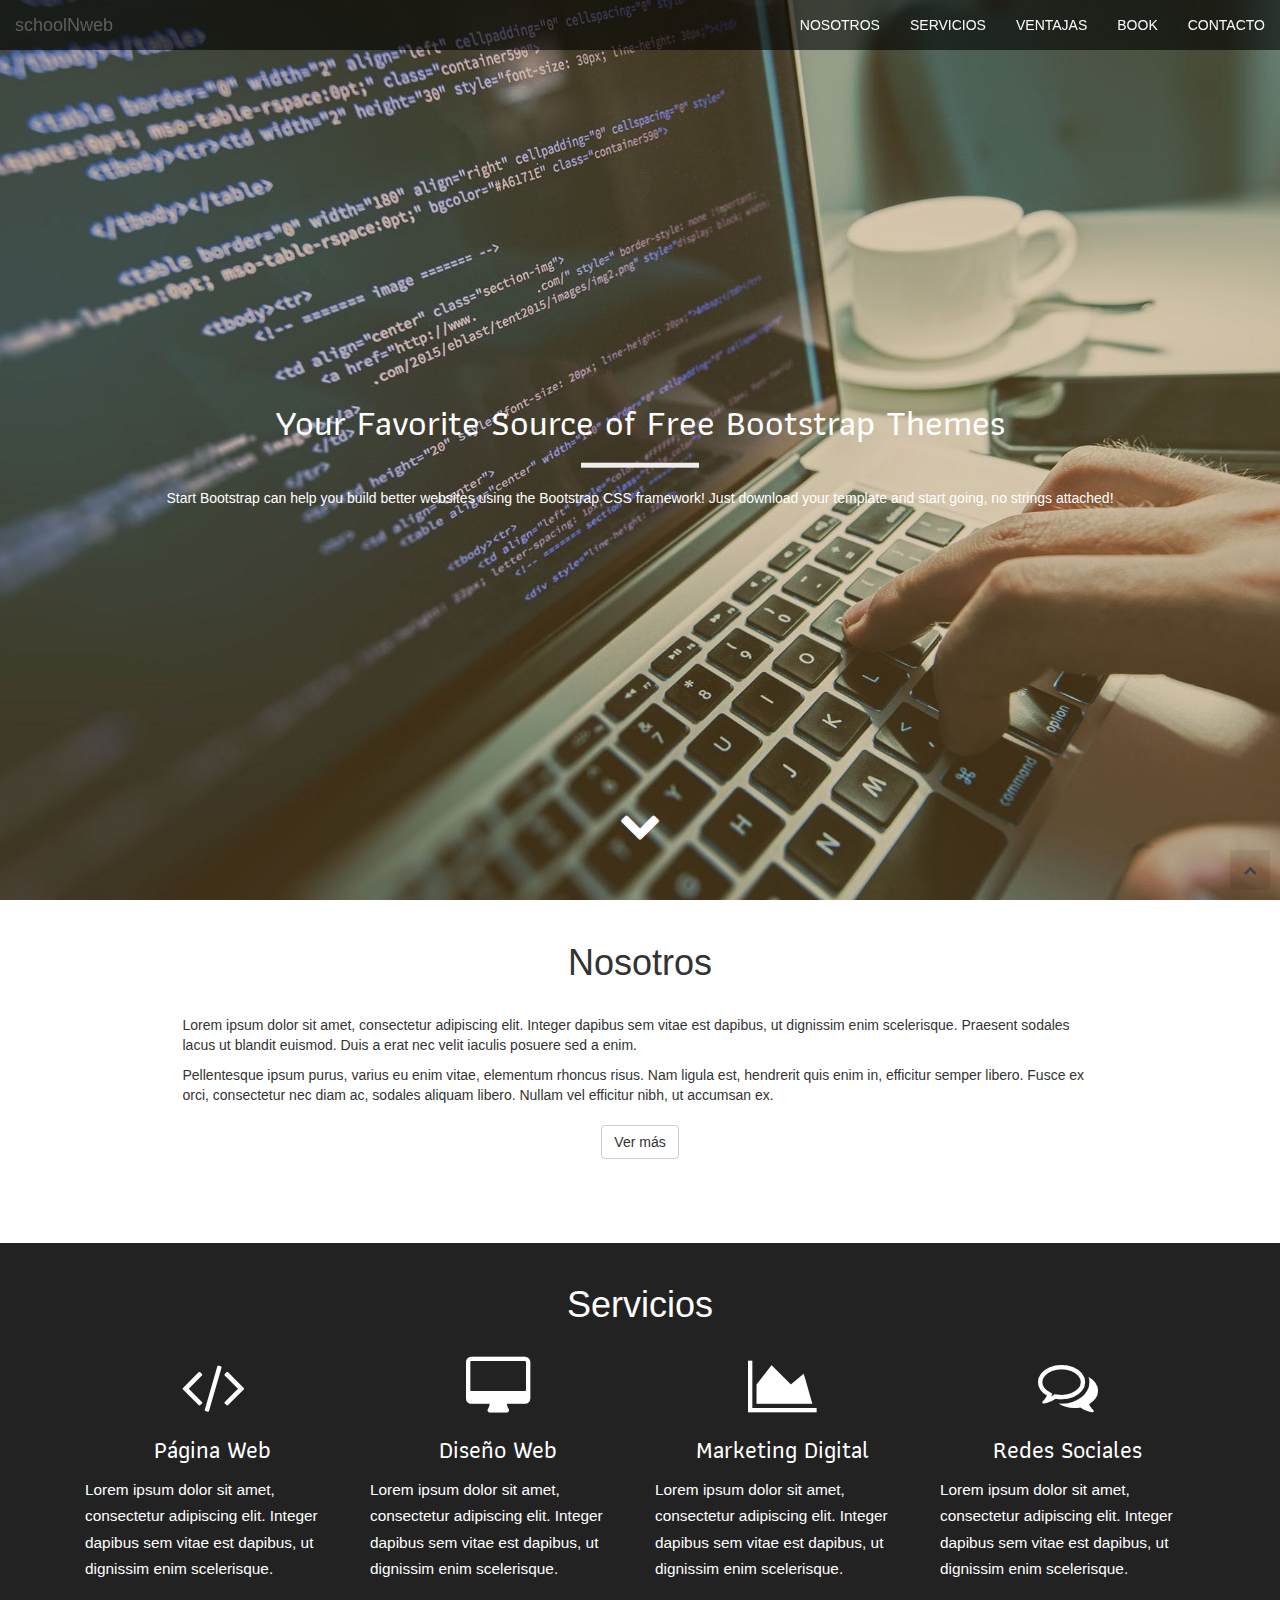
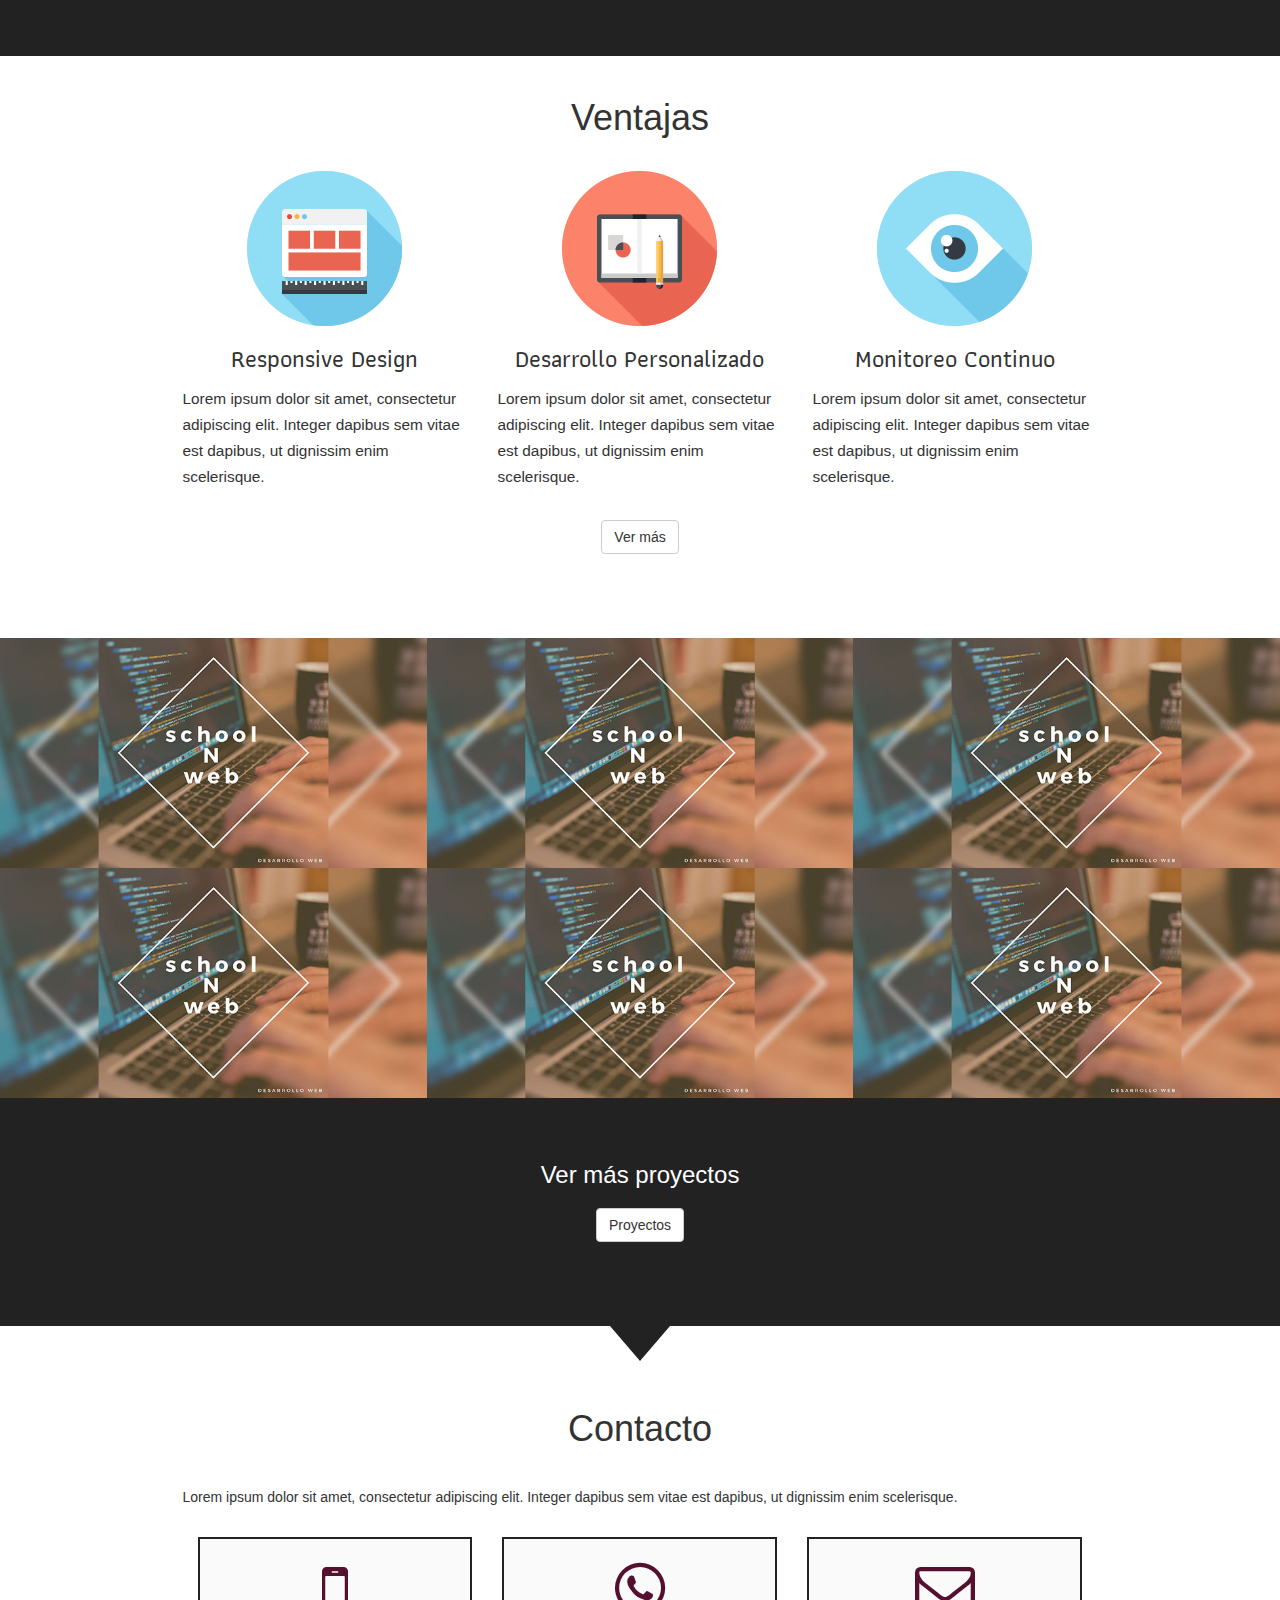
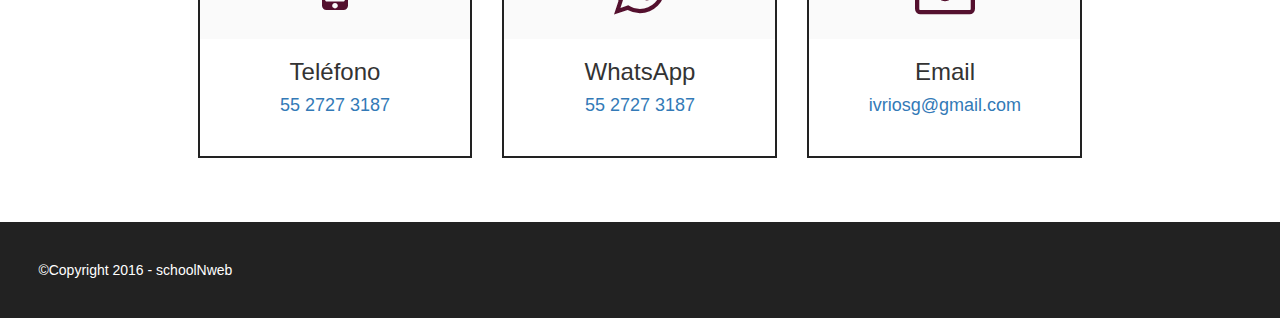
<file: index.html>
<!DOCTYPE html>
<html lang="en">
  <head>
    <meta charset="utf-8">
    <meta http-equiv="X-UA-Compatible" content="IE=edge">
    <meta name="viewport" content="width=device-width, initial-scale=1">
	<meta name="description" content="">
    <meta name="author" content="Ivan Rios">
    <title>schoolNweb</title>
    <link href="css/bootstrap.min.css" rel="stylesheet">
    <link href="css/style.css" rel="stylesheet">
    <link href="https://maxcdn.bootstrapcdn.com/font-awesome/4.7.0/css/font-awesome.min.css" rel="stylesheet">
    <link href="https://fonts.googleapis.com/css?family=Athiti" rel="stylesheet">

    <!-- HTML5 shim and Respond.js for IE8 support of HTML5 elements and media queries -->
    <!-- WARNING: Respond.js doesn't work if you view the page via file:// -->
    <!--[if lt IE 9]>
      <script src="https://oss.maxcdn.com/html5shiv/3.7.3/html5shiv.min.js"></script>
      <script src="https://oss.maxcdn.com/respond/1.4.2/respond.min.js"></script>
    <![endif]-->
   <script src='https://www.google.com/recaptcha/api.js'></script>
  </head>
  <body>
	  <nav id="mainNav" class="navbar navbar-default navbar-fixed-top">
        <div class="container-fluid">
            <!-- Brand and toggle get grouped for better mobile display -->
            <div class="navbar-header">
                <button type="button" class="navbar-toggle collapsed" data-toggle="collapse" data-target="#bs-example-navbar-collapse-1">
                    <span class="sr-only">Toggle navigation</span><i class="fa fa-bars"></i>
                </button>
                <a class="navbar-brand page-scroll" href="index.html">schoolNweb</a>
            </div>

            <!-- Collect the nav links, forms, and other content for toggling -->
            <div class="collapse navbar-collapse" id="bs-example-navbar-collapse-1">
                <ul class="nav navbar-nav navbar-right">
                    <li>
                        <a class="page-scroll" href="nosotros.html">Nosotros</a>
                    </li>
                    <li>
                        <a class="page-scroll" href="servicios.html">Servicios</a>
                    </li>
                    <li>
                        <a class="page-scroll" href="ventajas.html">Ventajas</a>
                    </li>
                    <li>
                        <a class="page-scroll" href="book.html">Book</a>
                    </li>
                    <li>
                        <a class="page-scroll" href="contacto.html">Contacto</a>
                    </li>
                </ul>
            </div>
            <!-- /.navbar-collapse -->
        </div>
        <!-- /.container-fluid -->
    </nav>

    <header class="home">
        <div class="header-content">
            <div class="header-content-inner">
                <h1 class="header-title">
	                Your Favorite Source of Free Bootstrap Themes
	            </h1>
	            <hr>
                <p class="header-subtitle">
	                Start Bootstrap can help you build better websites using the Bootstrap CSS framework! Just download your template and start going, no strings attached!
	            </p>
            </div>
            <div class="bounce-arrow">
	            <div class="arrow">
		        	<i class="fa fa-chevron-down" aria-hidden="true"></i>
	            </div>
			</div>
        </div>
    </header>
	
	<section id="nosotros">
		<div class="container">
			<div class="row">
				<div class="col-xs-12 col-sm-offset-2 col-sm-8">
					<h1 class="principal">Nosotros</h1>	
				</div>
			</div>
			<div class="row">
				<div class="col-sm-10 col-sm-offset-1">
					<div class="descripcion-nosotros col-xs-12">
						<p>
							Lorem ipsum dolor sit amet, consectetur adipiscing elit. Integer dapibus sem vitae est dapibus, ut dignissim enim scelerisque. Praesent sodales lacus ut blandit euismod. Duis a erat nec velit iaculis posuere sed a enim. 
						</p>
						<p>
							Pellentesque ipsum purus, varius eu enim vitae, elementum rhoncus risus. Nam ligula est, hendrerit quis enim in, efficitur semper libero. Fusce ex orci, consectetur nec diam ac, sodales aliquam libero. Nullam vel efficitur nibh, ut accumsan ex.
						</p>
						<div id="button">
							<a href="nosotros.html">
								<button type="button" class="btn btn-default">
									Ver más
								</button>
							</a>
						</div>
					</div>
				</div>
			</div>
		</div>
	</section>

    <section id="servicio">
		<div class="container">
			<div class="row">
				<div class="col-xs-12 col-sm-offset-2 col-sm-8">
					<h1 class="principal">Servicios</h1>
				</div>
			</div>
			<div class="row">
				<div class="col-xs-12">
					<div class="col-sm-6 col-md-3" id="box-servicio">
						<div class="contenido-servicio">
							<div class="icono-servicio">
								<i class="fa fa-code" aria-hidden="true"></i>
							</div>
							<div class="titulo-servicio">
								<h3>Página Web</h3>
							</div>
							<div class="descripcion-ventaja">
								<p>
									Lorem ipsum dolor sit amet, consectetur adipiscing elit. Integer dapibus sem vitae est dapibus, ut dignissim enim scelerisque. 
								</p>
							</div>
						</div>
					</div>
					<div class="col-sm-6 col-md-3" id="box-servicio">
						<div class="contenido-servicio">
							<div class="icono-servicio">
								<i class="fa fa-desktop" aria-hidden="true"></i>
							</div>
							<div class="titulo-servicio">
								<h3>Diseño Web</h3>
							</div>
							<div class="descripcion-ventaja">
								<p>
									Lorem ipsum dolor sit amet, consectetur adipiscing elit. Integer dapibus sem vitae est dapibus, ut dignissim enim scelerisque. 
								</p>
							</div>
						</div>
					</div>
					<div class="col-sm-6 col-md-3" id="box-servicio">
						<div class="contenido-servicio">
							<div class="icono-servicio">
								<i class="fa fa-area-chart" aria-hidden="true"></i>
							</div>
							<div class="titulo-servicio">
								<h3>Marketing Digital</h3>
							</div>
							<div class="descripcion-ventaja">
								<p>
									Lorem ipsum dolor sit amet, consectetur adipiscing elit. Integer dapibus sem vitae est dapibus, ut dignissim enim scelerisque. 
								</p>
							</div>
						</div>
					</div>
					<div class="col-sm-6 col-md-3" id="box-servicio">
						<div class="contenido-servicio">
							<div class="icono-servicio">
								<i class="fa fa-comments-o" aria-hidden="true"></i>
							</div>
							<div class="titulo-servicio">
								<h3>Redes Sociales</h3>
							</div>
							<div class="descripcion-ventaja">
								<p>
									Lorem ipsum dolor sit amet, consectetur adipiscing elit. Integer dapibus sem vitae est dapibus, ut dignissim enim scelerisque. 
								</p>
							</div>
						</div>
					</div>
				</div>
			</div>
		</div>
	</section>
      
	<section id="ventajas">
		<div class="container">
			<div class="row">
				<div class="col-xs-12 col-sm-offset-2 col-sm-8">
					<h1 class="principal">Ventajas</h1>
				</div>
			</div>
            <div class="row">
	            <div class="col-sm-10 col-sm-offset-1">
					<div class="col-sm-4" id="ventaja">
						<div class="fig-ventaja">
							<div class="icono-ventaja">
							<img src="img/responsive.png" alt="Responsive design">
							</div>
						</div>
						<div class="titulo-ventaja">
							<h3>Responsive Design</h3>
						</div>
						<div class="descripcion-ventaja">
							<p>
								Lorem ipsum dolor sit amet, consectetur adipiscing elit. Integer dapibus sem vitae est dapibus, ut dignissim enim scelerisque. 
							</p>
						</div>
					</div>
					<div class="col-sm-4" id="ventaja">
						<div class="fig-ventaja">
							<div class="icono-ventaja">
							<img src="img/desarrollo.png" alt="desarrollo personalizado">
							</div>
						</div>
						<div class="titulo-ventaja">
							<h3>Desarrollo Personalizado</h3>
						</div>
						<div class="descripcion-ventaja">
							<p>
								Lorem ipsum dolor sit amet, consectetur adipiscing elit. Integer dapibus sem vitae est dapibus, ut dignissim enim scelerisque. 
							</p>
						</div>
					</div>
					<div class="col-sm-4" id="ventaja">
						<div class="fig-ventaja">
							<div class="icono-ventaja">
								<img src="img/monitoreo.png" alt="monitoreo">
							</div>
						</div>
						<div class="titulo-ventaja">
							<h3>Monitoreo Continuo</h3>
						</div>
						<div class="descripcion-ventaja">
							<p>
								Lorem ipsum dolor sit amet, consectetur adipiscing elit. Integer dapibus sem vitae est dapibus, ut dignissim enim scelerisque. 
							</p>
						</div>
					</div>
				</div>
            </div>
            <div class="col-xs-12" id="button">
	            <a href="ventajas.html">
	                <button type="button" class="btn btn-default">
	                	Ver más
	                </button>
	            </a>
            </div>
		</div>
	</section>
	
	<section class="no-padding" id="book">
        <div class="container-fluid">
            <div class="row no-gutter popup-gallery">
                <div class="col-lg-4 col-sm-6">
                    <a href="img/portfolio/fullsize/1.jpg" class="portfolio-box">
                        <img src="img/portfolio/thumbnails/book-thumbnail.jpg" class="img-responsive" alt="">
                        <div class="portfolio-box-caption">
                            <div class="portfolio-box-caption-content">
                                <div class="project-name">
                                    Project Name
                                </div>
                            </div>
                        </div>
                    </a>
                </div>
                <div class="col-lg-4 col-sm-6">
                    <a href="img/portfolio/fullsize/2.jpg" class="portfolio-box">
                        <img src="img/portfolio/thumbnails/book-thumbnail.jpg" class="img-responsive" alt="">
                        <div class="portfolio-box-caption">
                            <div class="portfolio-box-caption-content">
                                <div class="project-name">
                                    Project Name
                                </div>
                            </div>
                        </div>
                    </a>
                </div>
                <div class="col-lg-4 col-sm-6">
                    <a href="img/portfolio/fullsize/3.jpg" class="portfolio-box">
                        <img src="img/portfolio/thumbnails/book-thumbnail.jpg" class="img-responsive" alt="">
                        <div class="portfolio-box-caption">
                            <div class="portfolio-box-caption-content">
                                <div class="project-name">
                                    Project Name
                                </div>
                            </div>
                        </div>
                    </a>
                </div>
                <div class="col-lg-4 col-sm-6">
                    <a href="img/portfolio/fullsize/4.jpg" class="portfolio-box">
                        <img src="img/portfolio/thumbnails/book-thumbnail.jpg" class="img-responsive" alt="">
                        <div class="portfolio-box-caption">
                            <div class="portfolio-box-caption-content">
                                <div class="project-name">
                                    Project Name
                                </div>
                            </div>
                        </div>
                    </a>
                </div>
                <div class="col-lg-4 col-sm-6">
                    <a href="img/portfolio/fullsize/5.jpg" class="portfolio-box">
                        <img src="img/portfolio/thumbnails/book-thumbnail.jpg" class="img-responsive" alt="">
                        <div class="portfolio-box-caption">
                            <div class="portfolio-box-caption-content">
                                <div class="project-name">
                                    Project Name
                                </div>
                            </div>
                        </div>
                    </a>
                </div>
                <div class="col-lg-4 col-sm-6">
                    <a href="img/portfolio/fullsize/6.jpg" class="portfolio-box">
                        <img src="img/portfolio/thumbnails/book-thumbnail.jpg" class="img-responsive" alt="">
                        <div class="portfolio-box-caption">
                            <div class="portfolio-box-caption-content">
                                <div class="project-name">
                                    Project Name
                                </div>
                            </div>
                        </div>
                    </a>
                </div>
            </div>
        </div>
    </section>
    <section class="background-book">
	    <div class="container">
		    <div class="row">
			    <h3>Ver más proyectos</h3>
			    <div id="button">
				    <a href="book.html">
						<button type="button" class="btn btn-default">
							Proyectos
						</button>
				    </a>
			    </div>
		    </div>
	    </div>
    </section>
    <div class="triangulo"></div>
    
	<section id="contacto">
		<div class="container">
			<div class="row">
				<div class="col-sm-10 col-sm-offset-1">
					<h1 class="principal">Contacto</h1>
					<div class="descripcion-contacto col-xs-12">
						<p>
							Lorem ipsum dolor sit amet, consectetur adipiscing elit. Integer dapibus sem vitae est dapibus, ut dignissim enim scelerisque. 
						</p>
						<div class="col-sm-4">
							<div class="icono-contacto">
								<div class="icon">
									<i class="fa fa-mobile" aria-hidden="true"></i>
								</div>
								<h3>
									Teléfono
								</h3>
								<h4>
									<a href="tel:5527273187">55 2727 3187</a>
								</h4>
							</div>
						</div>
						<div class="col-sm-4">
							<div class="icono-contacto">
								<div class="icon">
									<i class="fa fa-whatsapp" aria-hidden="true"></i>
								</div>
								<h3>
									WhatsApp
								</h3>
								<h4>
									<a href="tel:5527273187">55 2727 3187</a>
								</h4>
							</div>
						</div>
						<div class="col-sm-4">
							<div class="icono-contacto">
								<div class="icon">
									<i class="fa fa-envelope-o" aria-hidden="true"></i>
								</div>
								<h3>
									Email
								</h3>
								<h4>
									<a href="mailto:ivriosg@gmail.com">ivriosg@gmail.com</a>
								</h4>
							</div>
						</div>
					</div>
				</div>
			</div>
		</div>
	</section>
	
	<footer>
		<p>
			©Copyright 2016 - schoolNweb
		</p>
		<a href="#" class="scrollToTop"><i class="fa fa-chevron-up" aria-hidden="true"></i></a>
	</footer>
	
    <!-- jQuery (necessary for Bootstrap's JavaScript plugins) -->
    <script src="https://ajax.googleapis.com/ajax/libs/jquery/1.12.4/jquery.min.js"></script>
    <!-- Include all compiled plugins (below), or include individual files as needed -->
    <script src="js/bootstrap.min.js"></script>
    <script src="js/functions.js"></script>
  </body>
</html>
</file>
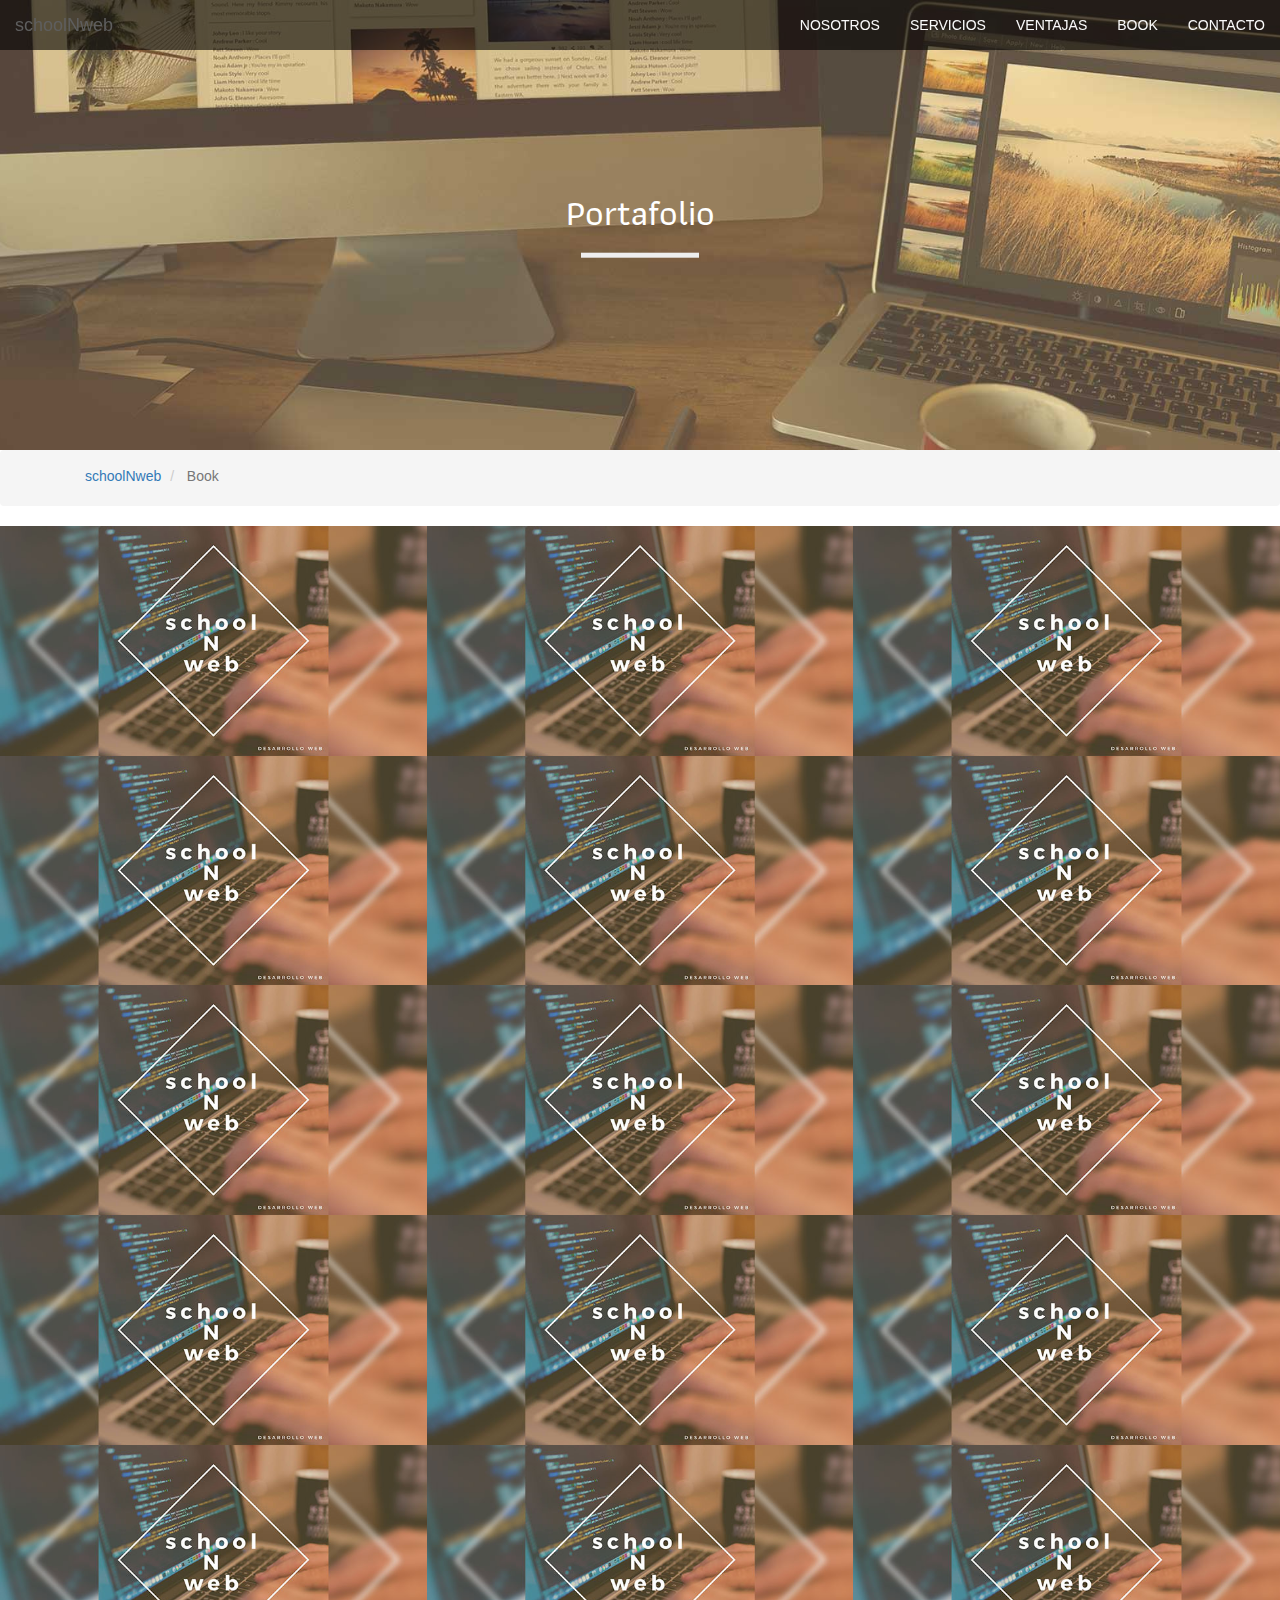
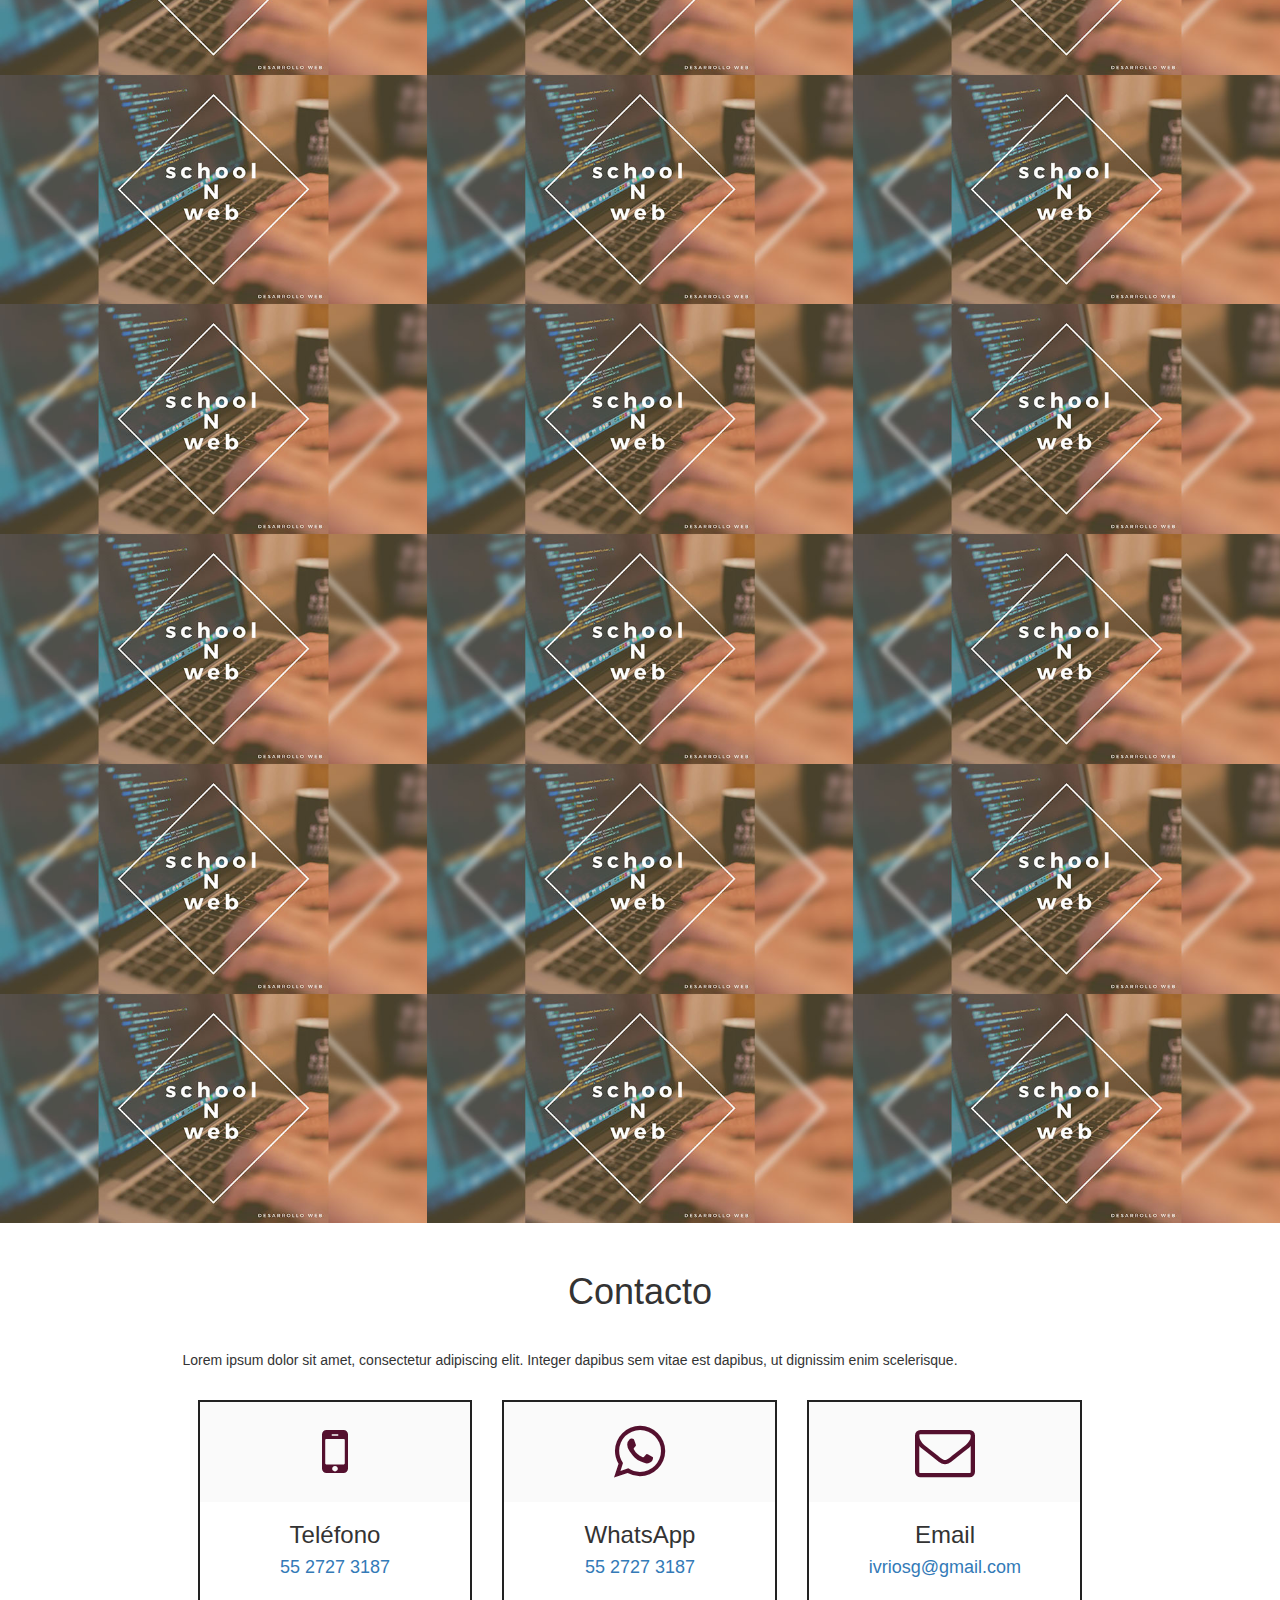
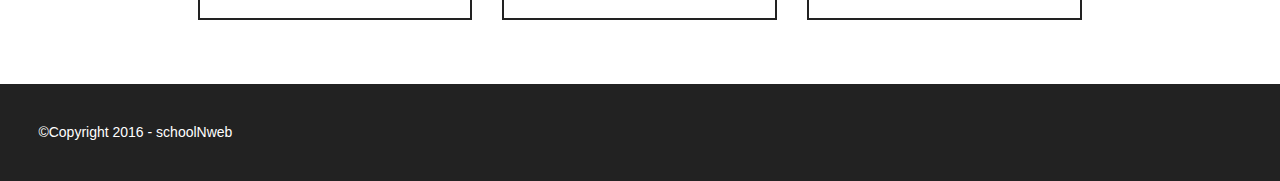
<file: book.html>
<!DOCTYPE html>
<html lang="en">
  <head>
    <meta charset="utf-8">
    <meta http-equiv="X-UA-Compatible" content="IE=edge">
    <meta name="viewport" content="width=device-width, initial-scale=1">
	<meta name="description" content="">
    <meta name="author" content="Ivan Rios">
    <title>schoolNweb - Book</title>
    <link href="css/bootstrap.min.css" rel="stylesheet">
    <link href="css/style.css" rel="stylesheet">
    <link href="https://maxcdn.bootstrapcdn.com/font-awesome/4.7.0/css/font-awesome.min.css" rel="stylesheet">
    <link href="https://fonts.googleapis.com/css?family=Athiti" rel="stylesheet">
    <script src="https://ajax.googleapis.com/ajax/libs/jquery/1.12.4/jquery.min.js"></script>
    <script src="js/masonry.pkgd.min.js"></script>
    <script src="js/imagesloaded.pkgd.js"></script>
    <!-- HTML5 shim and Respond.js for IE8 support of HTML5 elements and media queries -->
    <!-- WARNING: Respond.js doesn't work if you view the page via file:// -->
    <!--[if lt IE 9]>
      <script src="https://oss.maxcdn.com/html5shiv/3.7.3/html5shiv.min.js"></script>
      <script src="https://oss.maxcdn.com/respond/1.4.2/respond.min.js"></script>
    <![endif]-->
    <script>
	    var $grid = $('.grid').masonry({
  itemSelector: '.grid-item',
  percentPosition: true,
  columnWidth: '.grid-sizer'
});
// layout Masonry after each image loads
$grid.imagesLoaded().progress( function() {
  $grid.masonry('layout');
});
	</script>
<script src='https://www.google.com/recaptcha/api.js'></script>
  </head>
  <body>
	  <nav id="mainNav" class="navbar navbar-default navbar-fixed-top">
        <div class="container-fluid">
            <!-- Brand and toggle get grouped for better mobile display -->
            <div class="navbar-header">
                <button type="button" class="navbar-toggle collapsed" data-toggle="collapse" data-target="#bs-example-navbar-collapse-1">
                    <span class="sr-only">Toggle navigation</span><i class="fa fa-bars"></i>
                </button>
                <a class="navbar-brand page-scroll" href="index.html">schoolNweb</a>
            </div>

            <!-- Collect the nav links, forms, and other content for toggling -->
            <div class="collapse navbar-collapse" id="bs-example-navbar-collapse-1">
                <ul class="nav navbar-nav navbar-right">
                    <li>
                        <a class="page-scroll" href="nosotros.html">Nosotros</a>
                    </li>
                    <li>
                        <a class="page-scroll" href="servicios.html">Servicios</a>
                    </li>
                    <li>
                        <a class="page-scroll" href="ventajas.html">Ventajas</a>
                    </li>
                    <li>
                        <a class="page-scroll" href="book.html">Book</a>
                    </li>
                    <li>
                        <a class="page-scroll" href="contacto.html">Contacto</a>
                    </li>
                </ul>
            </div>
            <!-- /.navbar-collapse -->
        </div>
        <!-- /.container-fluid -->
    </nav>

    <header class="book">
        <div class="header-content">
            <div class="header-content-inner">
                <h1 class="header-title">
	                Portafolio
	            </h1>
                <hr>
            </div>
        </div>
    </header>
    
    <section class="breadcrumb">
	    <div class="container">
		    <ol class="breadcrumb">
				<li>
					<a href="#">schoolNweb</a>
				</li>
				<li class="active">
					Book
				</li>
			</ol>
	    </div>
    </section>
    
	<section>
		<div class="container-fluid">
            <div class="row no-gutter popup-gallery">
                <div class="col-lg-4 col-sm-6">
                    <a href="img/portfolio/fullsize/1.jpg" class="portfolio-box">
                        <img src="img/portfolio/thumbnails/book-thumbnail.jpg" class="img-responsive" alt="">
                        <div class="portfolio-box-caption">
                            <div class="portfolio-box-caption-content">
                                <div class="project-name">
                                    Project Name
                                </div>
                            </div>
                        </div>
                    </a>
                </div>
                <div class="col-lg-4 col-sm-6">
                    <a href="img/portfolio/fullsize/2.jpg" class="portfolio-box">
                        <img src="img/portfolio/thumbnails/book-thumbnail.jpg" class="img-responsive" alt="">
                        <div class="portfolio-box-caption">
                            <div class="portfolio-box-caption-content">
                                <div class="project-name">
                                    Project Name
                                </div>
                            </div>
                        </div>
                    </a>
                </div>
                <div class="col-lg-4 col-sm-6">
                    <a href="img/portfolio/fullsize/3.jpg" class="portfolio-box">
                        <img src="img/portfolio/thumbnails/book-thumbnail.jpg" class="img-responsive" alt="">
                        <div class="portfolio-box-caption">
                            <div class="portfolio-box-caption-content">
                                <div class="project-name">
                                    Project Name
                                </div>
                            </div>
                        </div>
                    </a>
                </div>
                <div class="col-lg-4 col-sm-6">
                    <a href="img/portfolio/fullsize/4.jpg" class="portfolio-box">
                        <img src="img/portfolio/thumbnails/book-thumbnail.jpg" class="img-responsive" alt="">
                        <div class="portfolio-box-caption">
                            <div class="portfolio-box-caption-content">
                                <div class="project-name">
                                    Project Name
                                </div>
                            </div>
                        </div>
                    </a>
                </div>
                <div class="col-lg-4 col-sm-6">
                    <a href="img/portfolio/fullsize/5.jpg" class="portfolio-box">
                        <img src="img/portfolio/thumbnails/book-thumbnail.jpg" class="img-responsive" alt="">
                        <div class="portfolio-box-caption">
                            <div class="portfolio-box-caption-content">
                                <div class="project-name">
                                    Project Name
                                </div>
                            </div>
                        </div>
                    </a>
                </div>
                <div class="col-lg-4 col-sm-6">
                    <a href="img/portfolio/fullsize/6.jpg" class="portfolio-box">
                        <img src="img/portfolio/thumbnails/book-thumbnail.jpg" class="img-responsive" alt="">
                        <div class="portfolio-box-caption">
                            <div class="portfolio-box-caption-content">
                                <div class="project-name">
                                    Project Name
                                </div>
                            </div>
                        </div>
                    </a>
                </div>
                <div class="col-lg-4 col-sm-6">
                    <a href="img/portfolio/fullsize/1.jpg" class="portfolio-box">
                        <img src="img/portfolio/thumbnails/book-thumbnail.jpg" class="img-responsive" alt="">
                        <div class="portfolio-box-caption">
                            <div class="portfolio-box-caption-content">
                                <div class="project-name">
                                    Project Name
                                </div>
                            </div>
                        </div>
                    </a>
                </div>
                <div class="col-lg-4 col-sm-6">
                    <a href="img/portfolio/fullsize/2.jpg" class="portfolio-box">
                        <img src="img/portfolio/thumbnails/book-thumbnail.jpg" class="img-responsive" alt="">
                        <div class="portfolio-box-caption">
                            <div class="portfolio-box-caption-content">
                                <div class="project-name">
                                    Project Name
                                </div>
                            </div>
                        </div>
                    </a>
                </div>
                <div class="col-lg-4 col-sm-6">
                    <a href="img/portfolio/fullsize/3.jpg" class="portfolio-box">
                        <img src="img/portfolio/thumbnails/book-thumbnail.jpg" class="img-responsive" alt="">
                        <div class="portfolio-box-caption">
                            <div class="portfolio-box-caption-content">
                                <div class="project-name">
                                    Project Name
                                </div>
                            </div>
                        </div>
                    </a>
                </div>
                <div class="col-lg-4 col-sm-6">
                    <a href="img/portfolio/fullsize/4.jpg" class="portfolio-box">
                        <img src="img/portfolio/thumbnails/book-thumbnail.jpg" class="img-responsive" alt="">
                        <div class="portfolio-box-caption">
                            <div class="portfolio-box-caption-content">
                                <div class="project-name">
                                    Project Name
                                </div>
                            </div>
                        </div>
                    </a>
                </div>
                <div class="col-lg-4 col-sm-6">
                    <a href="img/portfolio/fullsize/5.jpg" class="portfolio-box">
                        <img src="img/portfolio/thumbnails/book-thumbnail.jpg" class="img-responsive" alt="">
                        <div class="portfolio-box-caption">
                            <div class="portfolio-box-caption-content">
                                <div class="project-name">
                                    Project Name
                                </div>
                            </div>
                        </div>
                    </a>
                </div>
                <div class="col-lg-4 col-sm-6">
                    <a href="img/portfolio/fullsize/6.jpg" class="portfolio-box">
                        <img src="img/portfolio/thumbnails/book-thumbnail.jpg" class="img-responsive" alt="">
                        <div class="portfolio-box-caption">
                            <div class="portfolio-box-caption-content">
                                <div class="project-name">
                                    Project Name
                                </div>
                            </div>
                        </div>
                    </a>
                </div>
                <div class="col-lg-4 col-sm-6">
                    <a href="img/portfolio/fullsize/1.jpg" class="portfolio-box">
                        <img src="img/portfolio/thumbnails/book-thumbnail.jpg" class="img-responsive" alt="">
                        <div class="portfolio-box-caption">
                            <div class="portfolio-box-caption-content">
                                <div class="project-name">
                                    Project Name
                                </div>
                            </div>
                        </div>
                    </a>
                </div>
                <div class="col-lg-4 col-sm-6">
                    <a href="img/portfolio/fullsize/2.jpg" class="portfolio-box">
                        <img src="img/portfolio/thumbnails/book-thumbnail.jpg" class="img-responsive" alt="">
                        <div class="portfolio-box-caption">
                            <div class="portfolio-box-caption-content">
                                <div class="project-name">
                                    Project Name
                                </div>
                            </div>
                        </div>
                    </a>
                </div>
                <div class="col-lg-4 col-sm-6">
                    <a href="img/portfolio/fullsize/3.jpg" class="portfolio-box">
                        <img src="img/portfolio/thumbnails/book-thumbnail.jpg" class="img-responsive" alt="">
                        <div class="portfolio-box-caption">
                            <div class="portfolio-box-caption-content">
                                <div class="project-name">
                                    Project Name
                                </div>
                            </div>
                        </div>
                    </a>
                </div>
                <div class="col-lg-4 col-sm-6">
                    <a href="img/portfolio/fullsize/4.jpg" class="portfolio-box">
                        <img src="img/portfolio/thumbnails/book-thumbnail.jpg" class="img-responsive" alt="">
                        <div class="portfolio-box-caption">
                            <div class="portfolio-box-caption-content">
                                <div class="project-name">
                                    Project Name
                                </div>
                            </div>
                        </div>
                    </a>
                </div>
                <div class="col-lg-4 col-sm-6">
                    <a href="img/portfolio/fullsize/5.jpg" class="portfolio-box">
                        <img src="img/portfolio/thumbnails/book-thumbnail.jpg" class="img-responsive" alt="">
                        <div class="portfolio-box-caption">
                            <div class="portfolio-box-caption-content">
                                <div class="project-name">
                                    Project Name
                                </div>
                            </div>
                        </div>
                    </a>
                </div>
                <div class="col-lg-4 col-sm-6">
                    <a href="img/portfolio/fullsize/6.jpg" class="portfolio-box">
                        <img src="img/portfolio/thumbnails/book-thumbnail.jpg" class="img-responsive" alt="">
                        <div class="portfolio-box-caption">
                            <div class="portfolio-box-caption-content">
                                <div class="project-name">
                                    Project Name
                                </div>
                            </div>
                        </div>
                    </a>
                </div>
                <div class="col-lg-4 col-sm-6">
                    <a href="img/portfolio/fullsize/1.jpg" class="portfolio-box">
                        <img src="img/portfolio/thumbnails/book-thumbnail.jpg" class="img-responsive" alt="">
                        <div class="portfolio-box-caption">
                            <div class="portfolio-box-caption-content">
                                <div class="project-name">
                                    Project Name
                                </div>
                            </div>
                        </div>
                    </a>
                </div>
                <div class="col-lg-4 col-sm-6">
                    <a href="img/portfolio/fullsize/2.jpg" class="portfolio-box">
                        <img src="img/portfolio/thumbnails/book-thumbnail.jpg" class="img-responsive" alt="">
                        <div class="portfolio-box-caption">
                            <div class="portfolio-box-caption-content">
                                <div class="project-name">
                                    Project Name
                                </div>
                            </div>
                        </div>
                    </a>
                </div>
                <div class="col-lg-4 col-sm-6">
                    <a href="img/portfolio/fullsize/3.jpg" class="portfolio-box">
                        <img src="img/portfolio/thumbnails/book-thumbnail.jpg" class="img-responsive" alt="">
                        <div class="portfolio-box-caption">
                            <div class="portfolio-box-caption-content">
                                <div class="project-name">
                                    Project Name
                                </div>
                            </div>
                        </div>
                    </a>
                </div>
                <div class="col-lg-4 col-sm-6">
                    <a href="img/portfolio/fullsize/4.jpg" class="portfolio-box">
                        <img src="img/portfolio/thumbnails/book-thumbnail.jpg" class="img-responsive" alt="">
                        <div class="portfolio-box-caption">
                            <div class="portfolio-box-caption-content">
                                <div class="project-name">
                                    Project Name
                                </div>
                            </div>
                        </div>
                    </a>
                </div>
                <div class="col-lg-4 col-sm-6">
                    <a href="img/portfolio/fullsize/5.jpg" class="portfolio-box">
                        <img src="img/portfolio/thumbnails/book-thumbnail.jpg" class="img-responsive" alt="">
                        <div class="portfolio-box-caption">
                            <div class="portfolio-box-caption-content">
                                <div class="project-name">
                                    Project Name
                                </div>
                            </div>
                        </div>
                    </a>
                </div>
                <div class="col-lg-4 col-sm-6">
                    <a href="img/portfolio/fullsize/6.jpg" class="portfolio-box">
                        <img src="img/portfolio/thumbnails/book-thumbnail.jpg" class="img-responsive" alt="">
                        <div class="portfolio-box-caption">
                            <div class="portfolio-box-caption-content">
                                <div class="project-name">
                                    Project Name
                                </div>
                            </div>
                        </div>
                    </a>
                </div>
                <div class="col-lg-4 col-sm-6">
                    <a href="img/portfolio/fullsize/6.jpg" class="portfolio-box">
                        <img src="img/portfolio/thumbnails/book-thumbnail.jpg" class="img-responsive" alt="">
                        <div class="portfolio-box-caption">
                            <div class="portfolio-box-caption-content">
                                <div class="project-name">
                                    Project Name
                                </div>
                            </div>
                        </div>
                    </a>
                </div>
                <div class="col-lg-4 col-sm-6">
                    <a href="img/portfolio/fullsize/6.jpg" class="portfolio-box">
                        <img src="img/portfolio/thumbnails/book-thumbnail.jpg" class="img-responsive" alt="">
                        <div class="portfolio-box-caption">
                            <div class="portfolio-box-caption-content">
                                <div class="project-name">
                                    Project Name
                                </div>
                            </div>
                        </div>
                    </a>
                </div>
                <div class="col-lg-4 col-sm-6">
                    <a href="img/portfolio/fullsize/6.jpg" class="portfolio-box">
                        <img src="img/portfolio/thumbnails/book-thumbnail.jpg" class="img-responsive" alt="">
                        <div class="portfolio-box-caption">
                            <div class="portfolio-box-caption-content">
                                <div class="project-name">
                                    Project Name
                                </div>
                            </div>
                        </div>
                    </a>
                </div>
                <div class="col-lg-4 col-sm-6">
                    <a href="img/portfolio/fullsize/6.jpg" class="portfolio-box">
                        <img src="img/portfolio/thumbnails/book-thumbnail.jpg" class="img-responsive" alt="">
                        <div class="portfolio-box-caption">
                            <div class="portfolio-box-caption-content">
                                <div class="project-name">
                                    Project Name
                                </div>
                            </div>
                        </div>
                    </a>
                </div>
                <div class="col-lg-4 col-sm-6">
                    <a href="img/portfolio/fullsize/6.jpg" class="portfolio-box">
                        <img src="img/portfolio/thumbnails/book-thumbnail.jpg" class="img-responsive" alt="">
                        <div class="portfolio-box-caption">
                            <div class="portfolio-box-caption-content">
                                <div class="project-name">
                                    Project Name
                                </div>
                            </div>
                        </div>
                    </a>
                </div>
                <div class="col-lg-4 col-sm-6">
                    <a href="img/portfolio/fullsize/6.jpg" class="portfolio-box">
                        <img src="img/portfolio/thumbnails/book-thumbnail.jpg" class="img-responsive" alt="">
                        <div class="portfolio-box-caption">
                            <div class="portfolio-box-caption-content">
                                <div class="project-name">
                                    Project Name
                                </div>
                            </div>
                        </div>
                    </a>
                </div>
            </div>
        </div>
	</section>

	<section id="contacto">
		<div class="container">
			<div class="row">
				<div class="col-sm-10 col-sm-offset-1">
					<h1 class="principal">Contacto</h1>
					<div class="descripcion-contacto col-xs-12">
						<p>
							Lorem ipsum dolor sit amet, consectetur adipiscing elit. Integer dapibus sem vitae est dapibus, ut dignissim enim scelerisque. 
						</p>
						<div class="col-sm-4">
							<div class="icono-contacto">
								<div class="icon">
									<i class="fa fa-mobile" aria-hidden="true"></i>
								</div>
								<h3>
									Teléfono
								</h3>
								<h4>
									<a href="tel:5527273187">55 2727 3187</a>
								</h4>
							</div>
						</div>
						<div class="col-sm-4">
							<div class="icono-contacto">
								<div class="icon">
									<i class="fa fa-whatsapp" aria-hidden="true"></i>
								</div>
								<h3>
									WhatsApp
								</h3>
								<h4>
									<a href="tel:5527273187">55 2727 3187</a>
								</h4>
							</div>
						</div>
						<div class="col-sm-4">
							<div class="icono-contacto">
								<div class="icon">
									<i class="fa fa-envelope-o" aria-hidden="true"></i>
								</div>
								<h3>
									Email
								</h3>
								<h4>
									<a href="mailto:ivriosg@gmail.com">ivriosg@gmail.com</a>
								</h4>
							</div>
						</div>
					</div>
				</div>
			</div>
		</div>
	</section>	
	
	
	
	<footer>
		<p>
			©Copyright 2016 - schoolNweb
		</p>
	</footer>
	
    <script src="js/bootstrap.min.js"></script>
  </body>
</html>
</file>
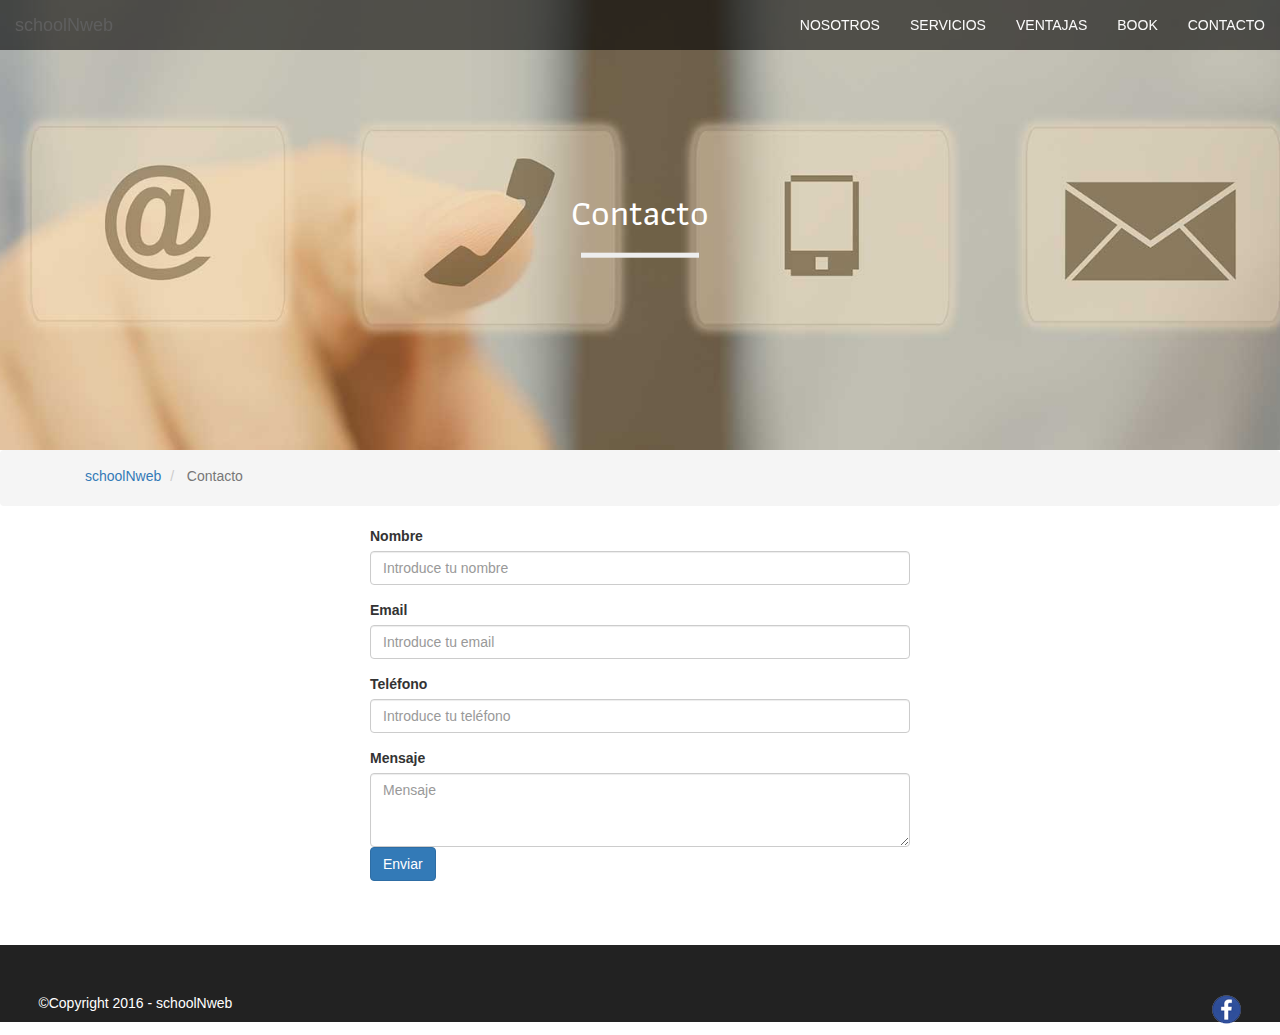
<file: contacto.html>
<!DOCTYPE html>
<html lang="en">
  <head>
    <meta charset="utf-8">
    <meta http-equiv="X-UA-Compatible" content="IE=edge">
    <meta name="viewport" content="width=device-width, initial-scale=1">
	<meta name="description" content="">
    <meta name="author" content="Ivan Rios">
    <title>schoolNweb - Contacto</title>
    <link href="css/bootstrap.min.css" rel="stylesheet">
    <link href="css/style.css" rel="stylesheet">
    <link href="https://maxcdn.bootstrapcdn.com/font-awesome/4.7.0/css/font-awesome.min.css" rel="stylesheet">
    <link href="https://fonts.googleapis.com/css?family=Athiti" rel="stylesheet">

    <!-- HTML5 shim and Respond.js for IE8 support of HTML5 elements and media queries -->
    <!-- WARNING: Respond.js doesn't work if you view the page via file:// -->
    <!--[if lt IE 9]>
      <script src="https://oss.maxcdn.com/html5shiv/3.7.3/html5shiv.min.js"></script>
      <script src="https://oss.maxcdn.com/respond/1.4.2/respond.min.js"></script>
    <![endif]-->
    <script src='https://www.google.com/recaptcha/api.js'></script>
  </head>
  <body>
	  <nav id="mainNav" class="navbar navbar-default navbar-fixed-top">
        <div class="container-fluid">
            <!-- Brand and toggle get grouped for better mobile display -->
            <div class="navbar-header">
                <button type="button" class="navbar-toggle collapsed" data-toggle="collapse" data-target="#bs-example-navbar-collapse-1">
                    <span class="sr-only">Toggle navigation</span><i class="fa fa-bars"></i>
                </button>
                <a class="navbar-brand page-scroll" href="index.html">schoolNweb</a>
            </div>

            <!-- Collect the nav links, forms, and other content for toggling -->
            <div class="collapse navbar-collapse" id="bs-example-navbar-collapse-1">
                <ul class="nav navbar-nav navbar-right">
                    <li>
                        <a class="page-scroll" href="nosotros.html">Nosotros</a>
                    </li>
                    <li>
                        <a class="page-scroll" href="servicios.html">Servicios</a>
                    </li>
                    <li>
                        <a class="page-scroll" href="ventajas.html">Ventajas</a>
                    </li>
                    <li>
                        <a class="page-scroll" href="book.html">Book</a>
                    </li>
                    <li>
                        <a class="page-scroll" href="contacto.html">Contacto</a>
                    </li>
                </ul>
            </div>
            <!-- /.navbar-collapse -->
        </div>
        <!-- /.container-fluid -->
    </nav>

    <header class="contact">
        <div class="header-content">
            <div class="header-content-inner">
				<h1 class="header-title">
	                Contacto
	            </h1>
                <hr>
            </div>
        </div>
    </header>
    
    <section class="breadcrumb">
	    <div class="container">
		    <ol class="breadcrumb">
				<li>
					<a href="#">schoolNweb</a>
				</li>
				<li class="active">
					Contacto
				</li>
			</ol>
	    </div>
    </section>
	
	<section id="contacto">
		<div class="container">
			<div class="col-xs-12 col-sm-offset-3 col-sm-6">
				<form class="" action="" method="post" enctype="multipart/form-data">
					<div class="form-group">
						<label for="nombre">Nombre</label>
						<input type="text" class="form-control" id="nombre" name="nombre" placeholder="Introduce tu nombre">
					</div>
					<div class="form-group">
						<label for="email">Email</label>
						<input type="email" class="form-control" id="email" name="email" placeholder="Introduce tu email">
					</div>
					<div class="form-group">
						<label for="telefono">Teléfono</label>
						<input type="tel" class="form-control" id="telefono" name="telefono" placeholder="Introduce tu teléfono">
					</div>
					<label for="mensaje">Mensaje</label>
					<textarea class="form-control" rows="3" placeholder="Mensaje" id="mensaje" name="mensaje"></textarea>
					<div class="g-recaptcha" data-sitekey="6LdeMxAUAAAAAMecFqCUlUBhRH9cxwiq5nIQeZ2t"></div>
					<button type="submit" class="btn btn-primary">Enviar</button>
				</form>
			</div>
		</div>
	</section>
	
	<footer>
		<div class="footer-content">
			<div class="col-sm-6" id="footer-left">
				<p>
					©Copyright 2016 - schoolNweb
				</p>
			</div>
			<div class="col-sm-6" id="footer-right">
				<a href="https://www.facebook.com/schoolNweb" target="_blank">
					<img src="img/facebook.png" alt="facebook">
				</a>
			</div>
		</div>
	</footer>

    <!-- jQuery (necessary for Bootstrap's JavaScript plugins) -->
    <script src="https://ajax.googleapis.com/ajax/libs/jquery/1.12.4/jquery.min.js"></script>
    <!-- Include all compiled plugins (below), or include individual files as needed -->
    <script src="js/bootstrap.min.js"></script>
  </body>
</html>
</file>
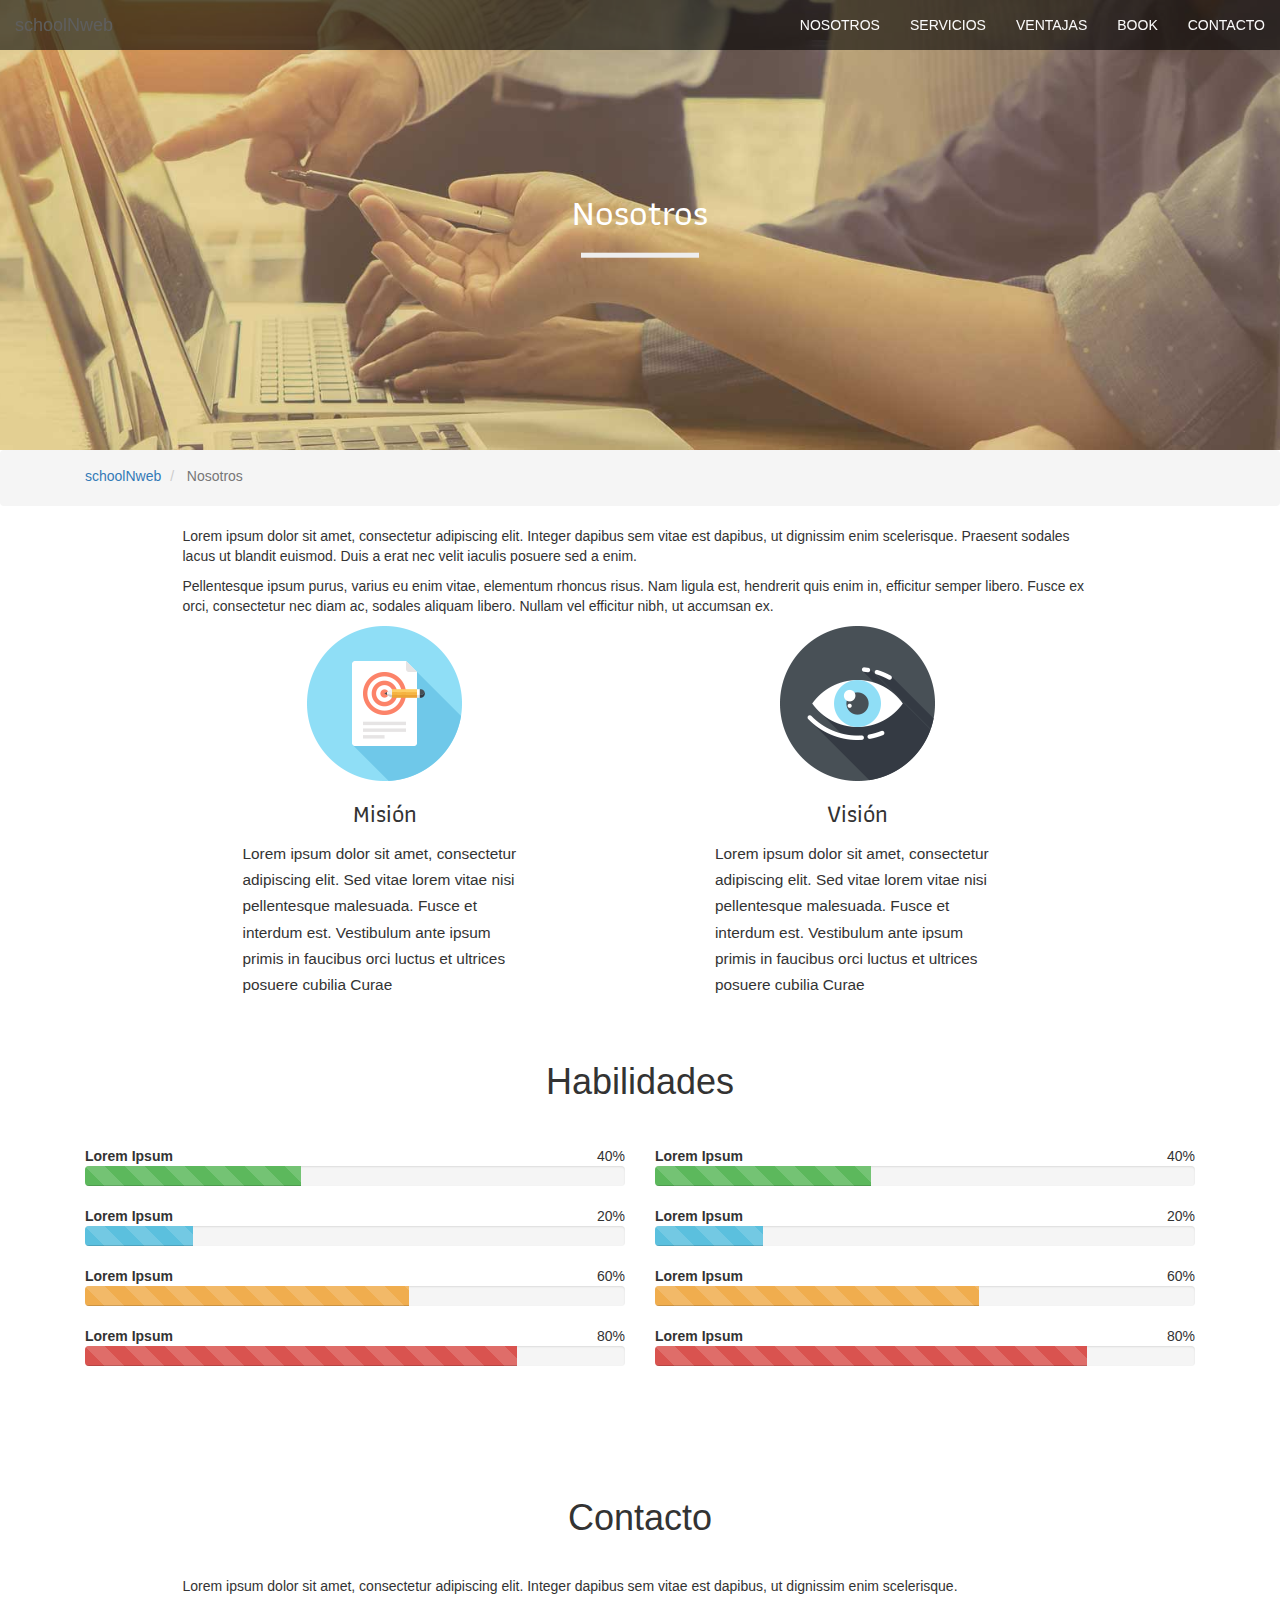
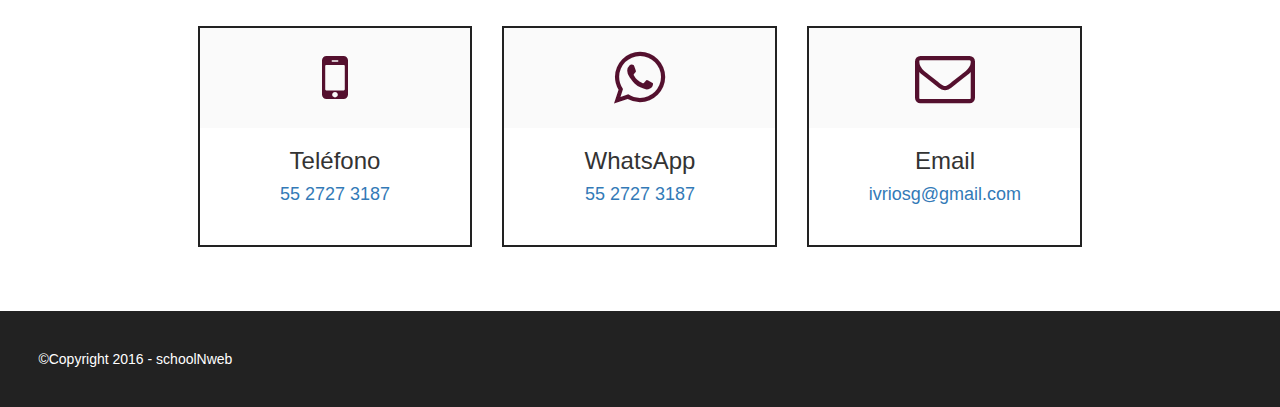
<file: nosotros.html>
<!DOCTYPE html>
<html lang="en">
  <head>
    <meta charset="utf-8">
    <meta http-equiv="X-UA-Compatible" content="IE=edge">
    <meta name="viewport" content="width=device-width, initial-scale=1">
	<meta name="description" content="">
    <meta name="author" content="Ivan Rios">
    <title>schoolNweb - Nosotros</title>
    <link href="css/bootstrap.min.css" rel="stylesheet">
    <link href="css/style.css" rel="stylesheet">
    <link href="https://maxcdn.bootstrapcdn.com/font-awesome/4.7.0/css/font-awesome.min.css" rel="stylesheet">
    <link href="https://fonts.googleapis.com/css?family=Athiti" rel="stylesheet">

    <!-- HTML5 shim and Respond.js for IE8 support of HTML5 elements and media queries -->
    <!-- WARNING: Respond.js doesn't work if you view the page via file:// -->
    <!--[if lt IE 9]>
      <script src="https://oss.maxcdn.com/html5shiv/3.7.3/html5shiv.min.js"></script>
      <script src="https://oss.maxcdn.com/respond/1.4.2/respond.min.js"></script>
    <![endif]-->
    <script src='https://www.google.com/recaptcha/api.js'></script>
  </head>
  <body>
	  <nav id="mainNav" class="navbar navbar-default navbar-fixed-top">
        <div class="container-fluid">
            <!-- Brand and toggle get grouped for better mobile display -->
            <div class="navbar-header">
                <button type="button" class="navbar-toggle collapsed" data-toggle="collapse" data-target="#bs-example-navbar-collapse-1">
                    <span class="sr-only">Toggle navigation</span><i class="fa fa-bars"></i>
                </button>
                <a class="navbar-brand page-scroll" href="index.html">schoolNweb</a>
            </div>

            <!-- Collect the nav links, forms, and other content for toggling -->
            <div class="collapse navbar-collapse" id="bs-example-navbar-collapse-1">
                <ul class="nav navbar-nav navbar-right">
                    <li>
                        <a class="page-scroll" href="nosotros.html">Nosotros</a>
                    </li>
                    <li>
                        <a class="page-scroll" href="servicios.html">Servicios</a>
                    </li>
                    <li>
                        <a class="page-scroll" href="ventajas.html">Ventajas</a>
                    </li>
                    <li>
                        <a class="page-scroll" href="book.html">Book</a>
                    </li>
                    <li>
                        <a class="page-scroll" href="contacto.html">Contacto</a>
                    </li>
                </ul>
            </div>
            <!-- /.navbar-collapse -->
        </div>
        <!-- /.container-fluid -->
    </nav>

    <header class="nosotros">
        <div class="header-content">
            <div class="header-content-inner">
                <h1 class="header-title">
	                Nosotros
	            </h1>
                <hr>
            </div>
        </div>
    </header>
    
    <section class="breadcrumb">
	    <div class="container">
		    <ol class="breadcrumb">
				<li>
					<a href="#">schoolNweb</a>
				</li>
				<li class="active">
					Nosotros
				</li>
			</ol>
	    </div>
    </section>	    
	
	<section id="nosotros">
		<div class="container">
			<div class="row">
				<div class="col-sm-10 col-sm-offset-1">
					<div class="descripcion-nosotros col-xs-12">
						<p>
							Lorem ipsum dolor sit amet, consectetur adipiscing elit. Integer dapibus sem vitae est dapibus, ut dignissim enim scelerisque. Praesent sodales lacus ut blandit euismod. Duis a erat nec velit iaculis posuere sed a enim. 
						</p>
						<p>
							Pellentesque ipsum purus, varius eu enim vitae, elementum rhoncus risus. Nam ligula est, hendrerit quis enim in, efficitur semper libero. Fusce ex orci, consectetur nec diam ac, sodales aliquam libero. Nullam vel efficitur nibh, ut accumsan ex.
						</p>
					</div>
				</div>
			</div>
			<div class="row">
				<div class="col-sm-10 col-sm-offeset-1">
					<div class="col-sm-4 col-sm-offset-2" id="description-us">
						<div id="mision">
							<div class="image">
								<img src="img/mision.png" alt="mision">
							</div>
							<div id="titulo-nosotros">
								<h3>Misión</h3>
							</div>
							<div class="descripcion-mision">
								<p>
									Lorem ipsum dolor sit amet, consectetur adipiscing elit. Sed vitae lorem vitae nisi pellentesque malesuada. Fusce et interdum est. Vestibulum ante ipsum primis in faucibus orci luctus et ultrices posuere cubilia Curae
								</p>
							</div>
						</div>
					</div>
					<div class="col-sm-4 col-sm-offset-2" id="description-us">
						<div id="vision">
							<div class="image">
								<img src="img/vision.png" alt="vision">
							</div>
							<div id="titulo-nosotros">
								<h3>Visión</h3>
							</div>
							<div class="descripcion-vision">
								<p>
									Lorem ipsum dolor sit amet, consectetur adipiscing elit. Sed vitae lorem vitae nisi pellentesque malesuada. Fusce et interdum est. Vestibulum ante ipsum primis in faucibus orci luctus et ultrices posuere cubilia Curae
								</p>
							</div>
						</div>
					</div>
				</div>
			</div>
			<div class="habilidades">
				<div class="principal">
					<h1>Habilidades</h1>
				</div>
				<div class="col-sm-6">
					<strong>Lorem Ipsum</strong><span class="pull-right">40%</span>
					<div class="progress">
						<div class="progress-bar progress-bar-success progress-bar-striped active" role="progressbar" aria-valuenow="40" aria-valuemin="0" aria-valuemax="100" style="width: 40%">
							<span class="sr-only">40% Complete (success)</span>
						</div>
					</div>
					<strong>Lorem Ipsum</strong><span class="pull-right">20%</span>
					<div class="progress">
						<div class="progress-bar progress-bar-info progress-bar-striped active" role="progressbar" aria-valuenow="20" aria-valuemin="0" aria-valuemax="100" style="width: 20%">
							<span class="sr-only">20% Complete</span>
						</div>
					</div>
					<strong>Lorem Ipsum</strong><span class="pull-right">60%</span>
					<div class="progress">
						<div class="progress-bar progress-bar-warning progress-bar-striped active" role="progressbar" aria-valuenow="60" aria-valuemin="0" aria-valuemax="100" style="width: 60%">
							<span class="sr-only">60% Complete (warning)</span>
						</div>
					</div>
					<strong>Lorem Ipsum</strong><span class="pull-right">80%</span>
					<div class="progress">
						<div class="progress-bar progress-bar-danger progress-bar-striped active" role="progressbar" aria-valuenow="80" aria-valuemin="0" aria-valuemax="100" style="width: 80%">
							<span class="sr-only">80% Complete (danger)</span>
						</div>
					</div>
				</div>
				<div class="col-sm-6">
					<strong>Lorem Ipsum</strong><span class="pull-right">40%</span>
					<div class="progress">
						<div class="progress-bar progress-bar-success progress-bar-striped active" role="progressbar" aria-valuenow="40" aria-valuemin="0" aria-valuemax="100" style="width: 40%">
							<span class="sr-only">40% Complete (success)</span>
						</div>
					</div>
					<strong>Lorem Ipsum</strong><span class="pull-right">20%</span>
					<div class="progress">
						<div class="progress-bar progress-bar-info progress-bar-striped active" role="progressbar" aria-valuenow="20" aria-valuemin="0" aria-valuemax="100" style="width: 20%">
							<span class="sr-only">20% Complete</span>
						</div>
					</div>
					<strong>Lorem Ipsum</strong><span class="pull-right">60%</span>
					<div class="progress">
						<div class="progress-bar progress-bar-warning progress-bar-striped active" role="progressbar" aria-valuenow="60" aria-valuemin="0" aria-valuemax="100" style="width: 60%">
							<span class="sr-only">60% Complete (warning)</span>
						</div>
					</div>
					<strong>Lorem Ipsum</strong><span class="pull-right">80%</span>
					<div class="progress">
						<div class="progress-bar progress-bar-danger progress-bar-striped active" role="progressbar" aria-valuenow="80" aria-valuemin="0" aria-valuemax="100" style="width: 80%">
							<span class="sr-only">80% Complete (danger)</span>
						</div>
					</div>
				</div>
			</div>
		</div>
	</section>
	
	<section id="contacto">
		<div class="container">
			<div class="row">
				<div class="col-sm-10 col-sm-offset-1">
					<h1 class="principal">Contacto</h1>
					<div class="descripcion-contacto col-xs-12">
						<p>
							Lorem ipsum dolor sit amet, consectetur adipiscing elit. Integer dapibus sem vitae est dapibus, ut dignissim enim scelerisque. 
						</p>
						<div class="col-sm-4">
							<div class="icono-contacto">
								<div class="icon">
									<i class="fa fa-mobile" aria-hidden="true"></i>
								</div>
								<h3>
									Teléfono
								</h3>
								<h4>
									<a href="tel:5527273187">55 2727 3187</a>
								</h4>
							</div>
						</div>
						<div class="col-sm-4">
							<div class="icono-contacto">
								<div class="icon">
									<i class="fa fa-whatsapp" aria-hidden="true"></i>
								</div>
								<h3>
									WhatsApp
								</h3>
								<h4>
									<a href="tel:5527273187">55 2727 3187</a>
								</h4>
							</div>
						</div>
						<div class="col-sm-4">
							<div class="icono-contacto">
								<div class="icon">
									<i class="fa fa-envelope-o" aria-hidden="true"></i>
								</div>
								<h3>
									Email
								</h3>
								<h4>
									<a href="mailto:ivriosg@gmail.com">ivriosg@gmail.com</a>
								</h4>
							</div>
						</div>
					</div>
				</div>
			</div>
		</div>
	</section>
	
	<footer>
		<p>
			©Copyright 2016 - schoolNweb
		</p>
	</footer>
	

    <!-- jQuery (necessary for Bootstrap's JavaScript plugins) -->
    <script src="https://ajax.googleapis.com/ajax/libs/jquery/1.12.4/jquery.min.js"></script>
    <!-- Include all compiled plugins (below), or include individual files as needed -->
    <script src="js/bootstrap.min.js"></script>
  </body>
</html>
</file>
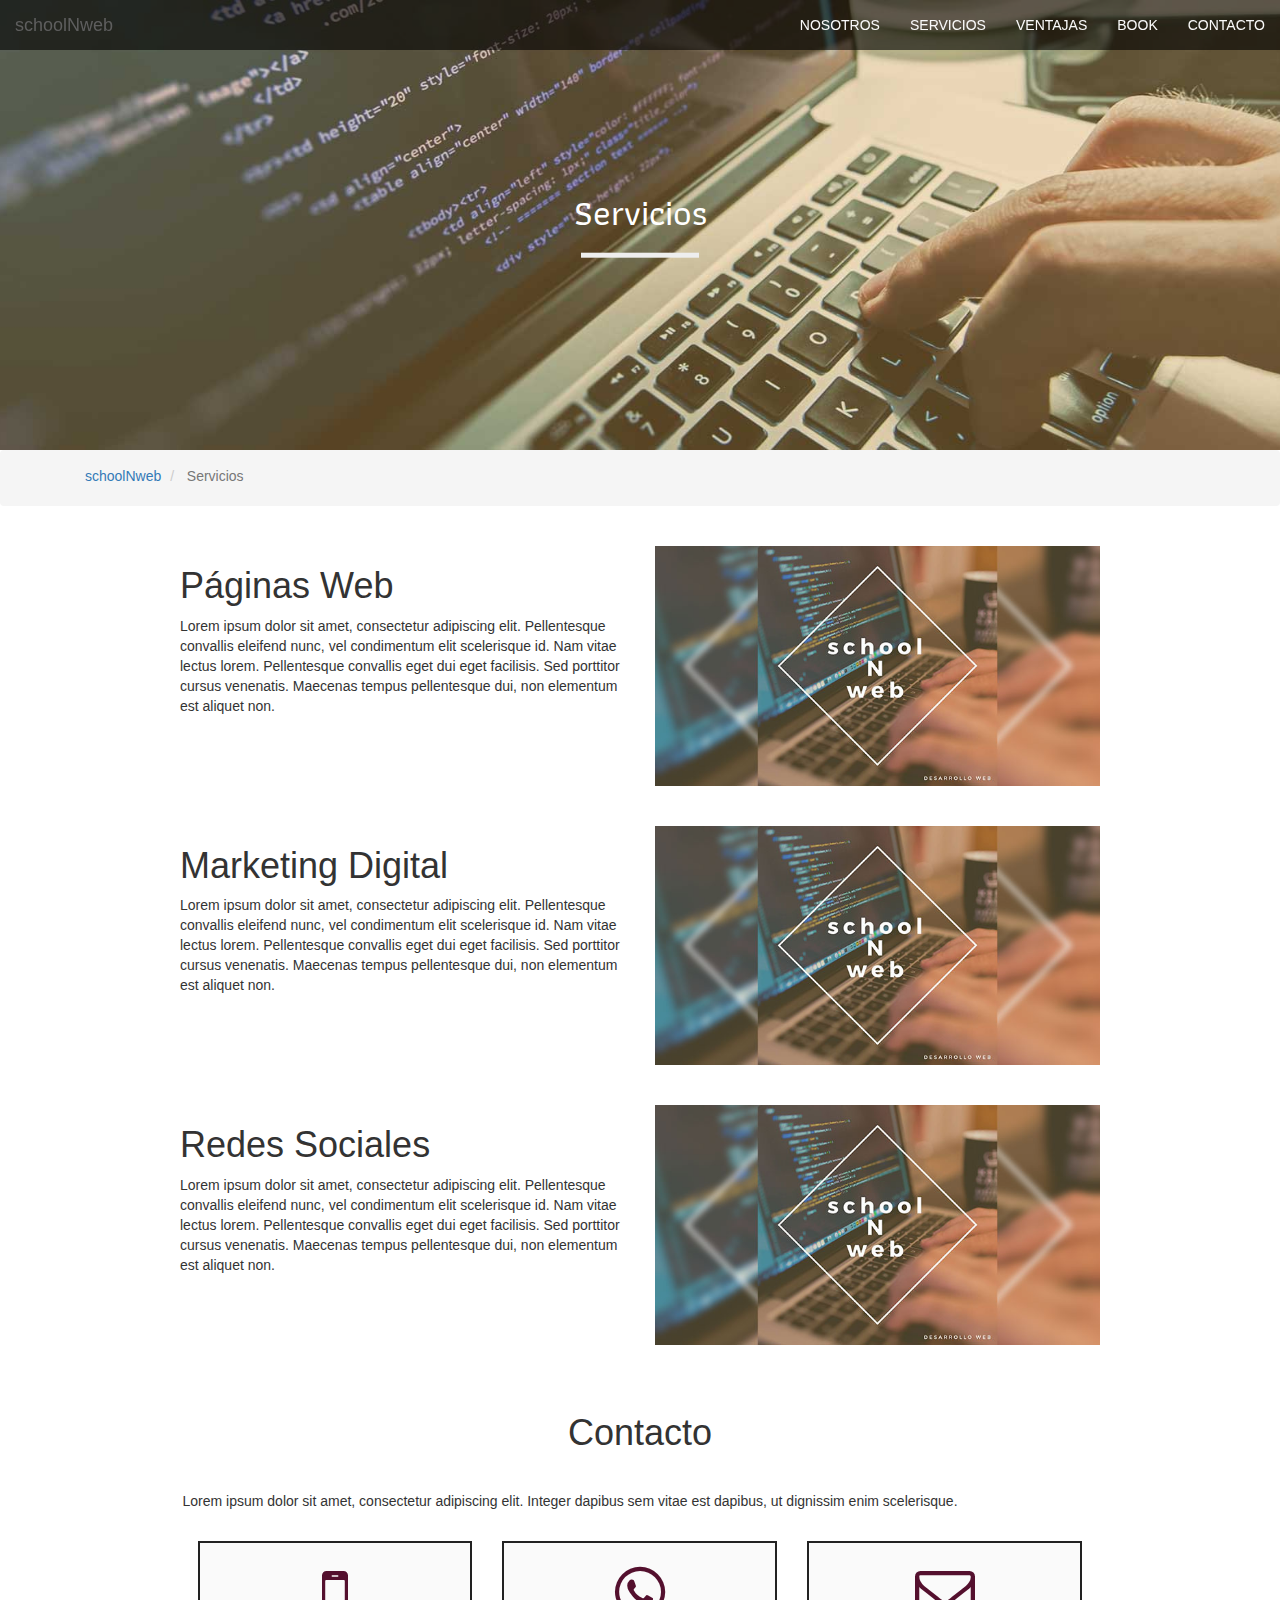
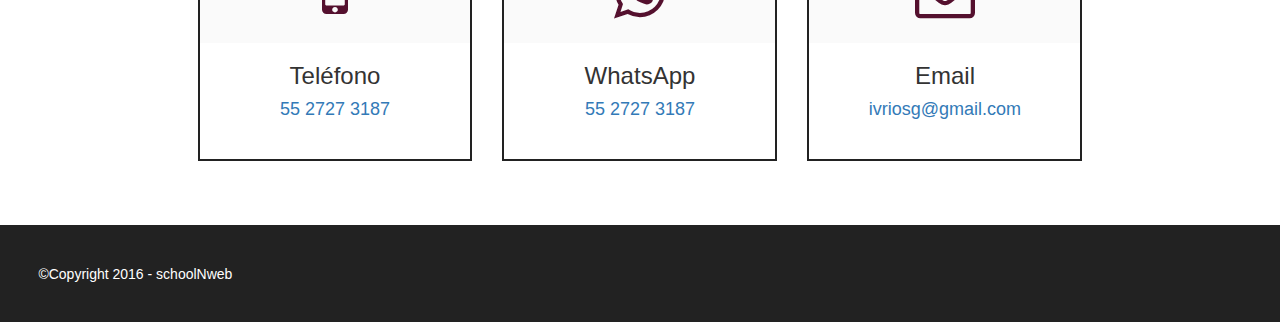
<file: servicios.html>
<!DOCTYPE html>
<html lang="en">
  <head>
    <meta charset="utf-8">
    <meta http-equiv="X-UA-Compatible" content="IE=edge">
    <meta name="viewport" content="width=device-width, initial-scale=1">
	<meta name="description" content="">
    <meta name="author" content="Ivan Rios">
    <title>schoolNweb - Servicios</title>
    <link href="css/bootstrap.min.css" rel="stylesheet">
    <link href="css/style.css" rel="stylesheet">
    <link href="https://maxcdn.bootstrapcdn.com/font-awesome/4.7.0/css/font-awesome.min.css" rel="stylesheet">
    <link href="https://fonts.googleapis.com/css?family=Athiti" rel="stylesheet">

    <!-- HTML5 shim and Respond.js for IE8 support of HTML5 elements and media queries -->
    <!-- WARNING: Respond.js doesn't work if you view the page via file:// -->
    <!--[if lt IE 9]>
      <script src="https://oss.maxcdn.com/html5shiv/3.7.3/html5shiv.min.js"></script>
      <script src="https://oss.maxcdn.com/respond/1.4.2/respond.min.js"></script>
    <![endif]-->
    <script src='https://www.google.com/recaptcha/api.js'></script>
  </head>
  <body>
	  <nav id="mainNav" class="navbar navbar-default navbar-fixed-top">
        <div class="container-fluid">
            <!-- Brand and toggle get grouped for better mobile display -->
            <div class="navbar-header">
                <button type="button" class="navbar-toggle collapsed" data-toggle="collapse" data-target="#bs-example-navbar-collapse-1">
                    <span class="sr-only">Toggle navigation</span><i class="fa fa-bars"></i>
                </button>
                <a class="navbar-brand page-scroll" href="index.html">schoolNweb</a>
            </div>

            <!-- Collect the nav links, forms, and other content for toggling -->
            <div class="collapse navbar-collapse" id="bs-example-navbar-collapse-1">
                <ul class="nav navbar-nav navbar-right">
                    <li>
                        <a class="page-scroll" href="nosotros.html">Nosotros</a>
                    </li>
                    <li>
                        <a class="page-scroll" href="servicios.html">Servicios</a>
                    </li>
                    <li>
                        <a class="page-scroll" href="ventajas.html">Ventajas</a>
                    </li>
                    <li>
                        <a class="page-scroll" href="book.html">Book</a>
                    </li>
                    <li>
                        <a class="page-scroll" href="contacto.html">Contacto</a>
                    </li>
                </ul>
            </div>
            <!-- /.navbar-collapse -->
        </div>
        <!-- /.container-fluid -->
    </nav>

    <header class="servicio">
        <div class="header-content">
            <div class="header-content-inner">
                <h1 class="header-title">
	                Servicios
	            </h1>
                <hr>
            </div>
        </div>
    </header>
    
    <section class="breadcrumb">
	    <div class="container">
		    <ol class="breadcrumb">
				<li>
					<a href="#">schoolNweb</a>
				</li>
				<li class="active">
					Servicios
				</li>
			</ol>
	    </div>
    </section>
	
	<section id="servicios">
		<div class="container">
			<div class="col-sm-10 col-sm-offset-1" id="service">
					<div class="col-sm-6">
						<h1 class="titulo-servicios">Páginas Web</h1>
						<p>
							Lorem ipsum dolor sit amet, consectetur adipiscing elit. Pellentesque convallis eleifend nunc, vel condimentum elit scelerisque id. Nam vitae lectus lorem. Pellentesque convallis eget dui eget facilisis. Sed porttitor cursus venenatis. Maecenas tempus pellentesque dui, non elementum est aliquet non.
						</p>
					</div>
					<div class="col-sm-6">
						<img src="img/portfolio/thumbnails/book-thumbnail.jpg" class="img-responsive">
					</div>
				</div>
			<div class="col-sm-10 col-sm-offset-1" id="service">
					<div class="col-sm-6">
						<h1 class="titulo-servicios">Marketing Digital</h1>
						<p>
							Lorem ipsum dolor sit amet, consectetur adipiscing elit. Pellentesque convallis eleifend nunc, vel condimentum elit scelerisque id. Nam vitae lectus lorem. Pellentesque convallis eget dui eget facilisis. Sed porttitor cursus venenatis. Maecenas tempus pellentesque dui, non elementum est aliquet non.
						</p>
					</div>
					<div class="col-sm-6">
						<img src="img/portfolio/thumbnails/book-thumbnail.jpg" class="img-responsive">
					</div>
				</div>
			<div class="col-sm-10 col-sm-offset-1" id="service">
					<div class="col-sm-6">
						<h1 class="titulo-servicios">Redes Sociales</h1>
						<p>
							Lorem ipsum dolor sit amet, consectetur adipiscing elit. Pellentesque convallis eleifend nunc, vel condimentum elit scelerisque id. Nam vitae lectus lorem. Pellentesque convallis eget dui eget facilisis. Sed porttitor cursus venenatis. Maecenas tempus pellentesque dui, non elementum est aliquet non.
						</p>
					</div>
					<div class="col-sm-6">
						<img src="img/portfolio/thumbnails/book-thumbnail.jpg" class="img-responsive">
					</div>
				</div>
		</div>
	</section>
	
	<section id="contacto">
		<div class="container">
			<div class="row">
				<div class="col-sm-10 col-sm-offset-1">
					<h1 class="principal">Contacto</h1>
					<div class="descripcion-contacto col-xs-12">
						<p>
							Lorem ipsum dolor sit amet, consectetur adipiscing elit. Integer dapibus sem vitae est dapibus, ut dignissim enim scelerisque. 
						</p>
						<div class="col-sm-4">
							<div class="icono-contacto">
								<div class="icon">
									<i class="fa fa-mobile" aria-hidden="true"></i>
								</div>
								<h3>
									Teléfono
								</h3>
								<h4>
									<a href="tel:5527273187">55 2727 3187</a>
								</h4>
							</div>
						</div>
						<div class="col-sm-4">
							<div class="icono-contacto">
								<div class="icon">
									<i class="fa fa-whatsapp" aria-hidden="true"></i>
								</div>
								<h3>
									WhatsApp
								</h3>
								<h4>
									<a href="tel:5527273187">55 2727 3187</a>
								</h4>
							</div>
						</div>
						<div class="col-sm-4">
							<div class="icono-contacto">
								<div class="icon">
									<i class="fa fa-envelope-o" aria-hidden="true"></i>
								</div>
								<h3>
									Email
								</h3>
								<h4>
									<a href="mailto:ivriosg@gmail.com">ivriosg@gmail.com</a>
								</h4>
							</div>
						</div>
					</div>
				</div>
			</div>
		</div>
	</section>
	
	<footer>
		<p>
			©Copyright 2016 - schoolNweb
		</p>
	</footer>
	

    <!-- jQuery (necessary for Bootstrap's JavaScript plugins) -->
    <script src="https://ajax.googleapis.com/ajax/libs/jquery/1.12.4/jquery.min.js"></script>
    <!-- Include all compiled plugins (below), or include individual files as needed -->
    <script src="js/bootstrap.min.js"></script>
  </body>
</html>
</file>
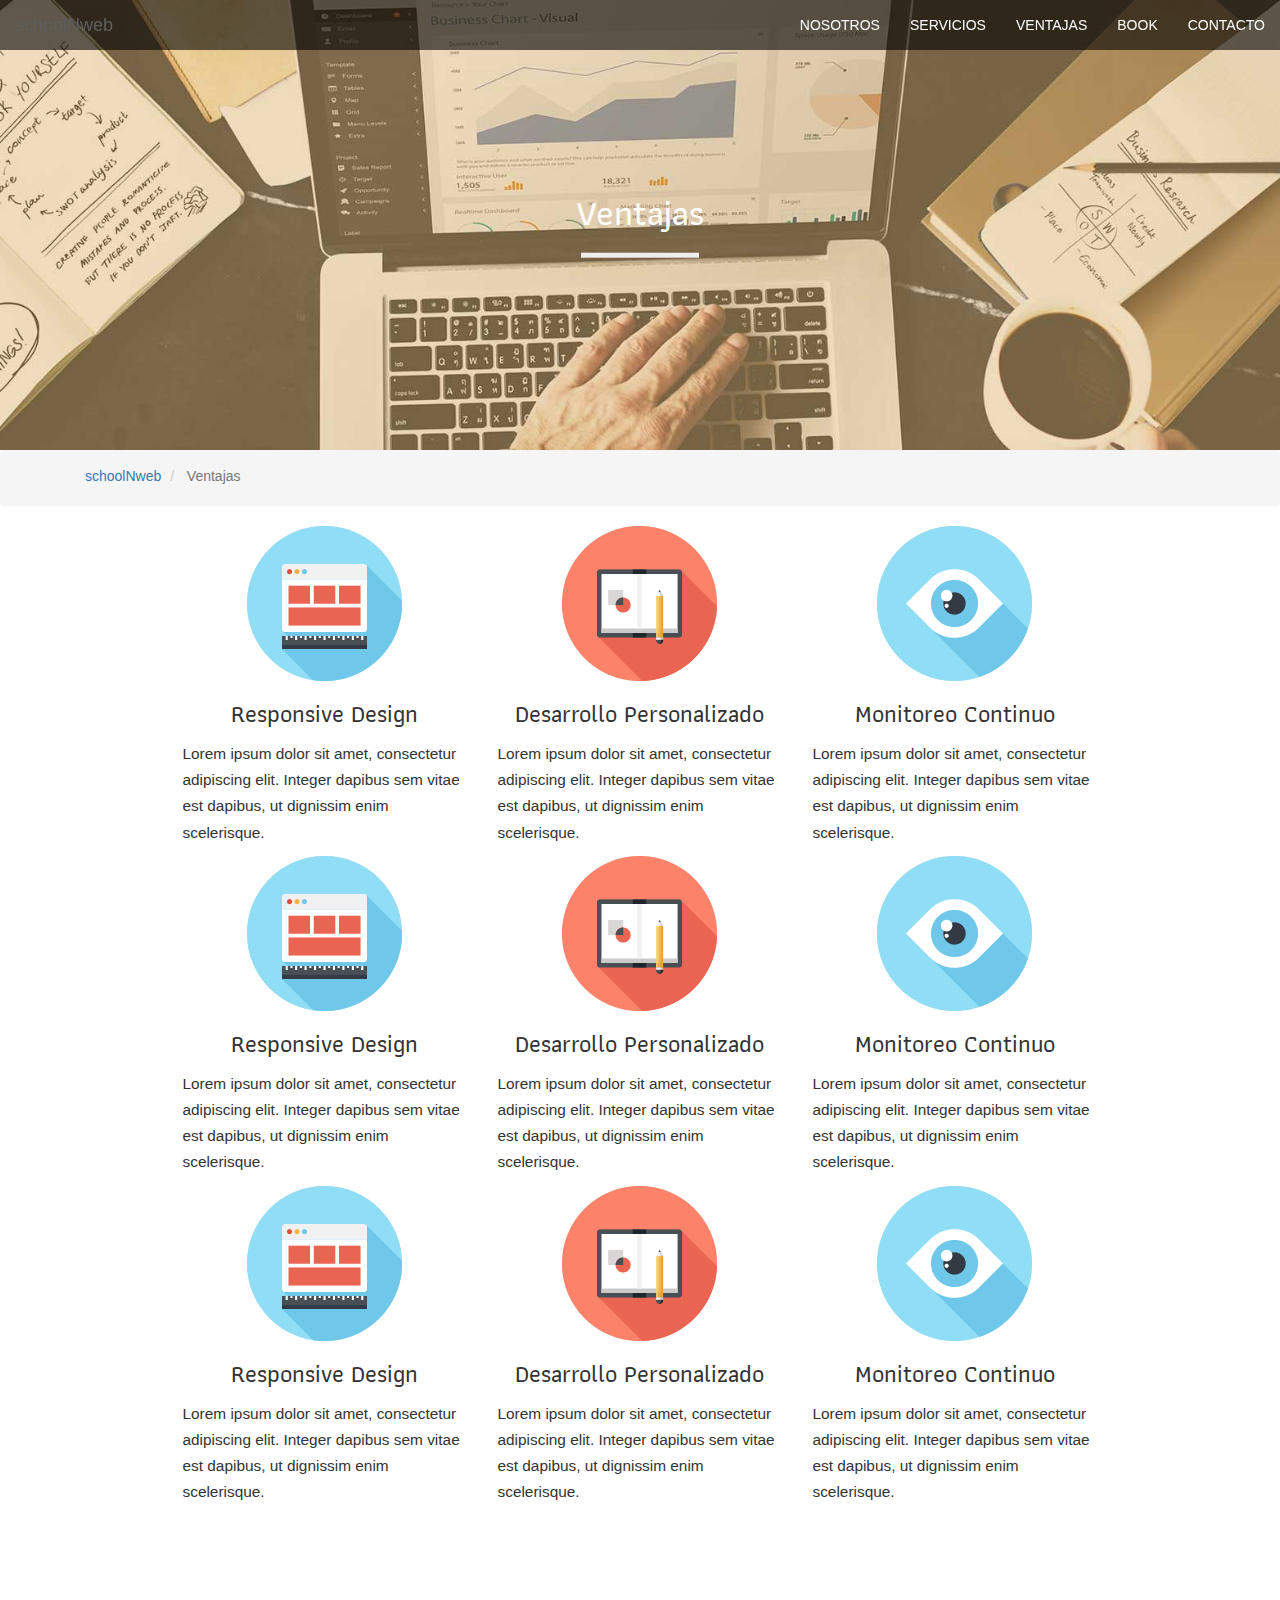
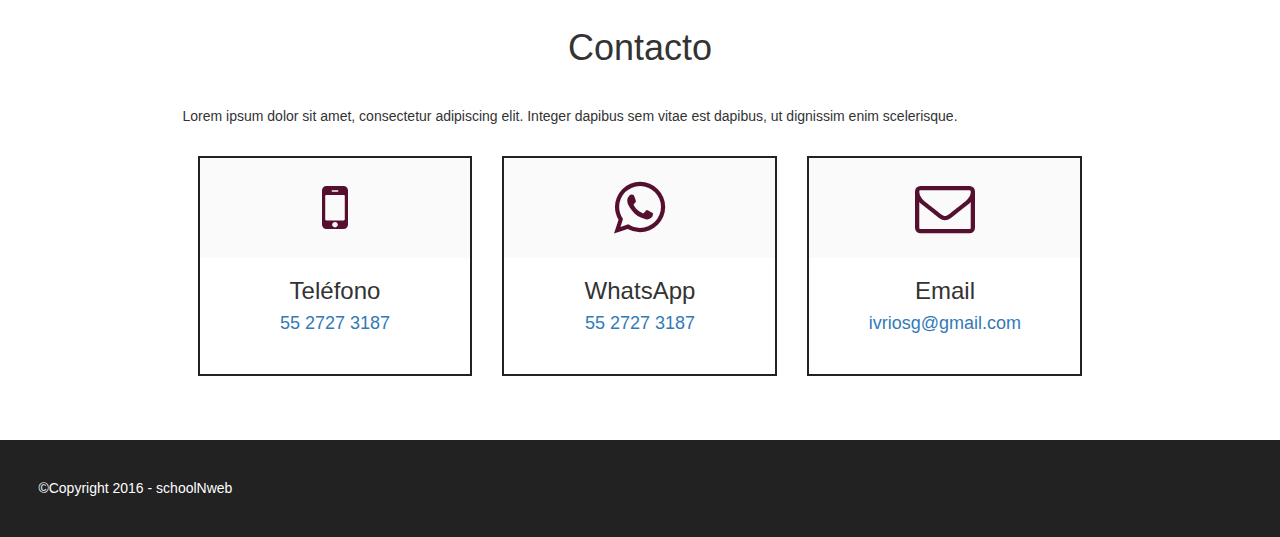
<file: ventajas.html>
<!DOCTYPE html>
<html lang="en">
  <head>
    <meta charset="utf-8">
    <meta http-equiv="X-UA-Compatible" content="IE=edge">
    <meta name="viewport" content="width=device-width, initial-scale=1">
	<meta name="description" content="">
    <meta name="author" content="Ivan Rios">
    <title>schoolNweb - Ventajas</title>
    <link href="css/bootstrap.min.css" rel="stylesheet">
    <link href="css/style.css" rel="stylesheet">
    <link href="https://maxcdn.bootstrapcdn.com/font-awesome/4.7.0/css/font-awesome.min.css" rel="stylesheet">
    <link href="https://fonts.googleapis.com/css?family=Athiti" rel="stylesheet">

    <!-- HTML5 shim and Respond.js for IE8 support of HTML5 elements and media queries -->
    <!-- WARNING: Respond.js doesn't work if you view the page via file:// -->
    <!--[if lt IE 9]>
      <script src="https://oss.maxcdn.com/html5shiv/3.7.3/html5shiv.min.js"></script>
      <script src="https://oss.maxcdn.com/respond/1.4.2/respond.min.js"></script>
    <![endif]-->
    <script src='https://www.google.com/recaptcha/api.js'></script>
  </head>
  <body>
	  <nav id="mainNav" class="navbar navbar-default navbar-fixed-top">
        <div class="container-fluid">
            <!-- Brand and toggle get grouped for better mobile display -->
            <div class="navbar-header">
                <button type="button" class="navbar-toggle collapsed" data-toggle="collapse" data-target="#bs-example-navbar-collapse-1">
                    <span class="sr-only">Toggle navigation</span><i class="fa fa-bars"></i>
                </button>
                <a class="navbar-brand page-scroll" href="index.html">schoolNweb</a>
            </div>

            <!-- Collect the nav links, forms, and other content for toggling -->
            <div class="collapse navbar-collapse" id="bs-example-navbar-collapse-1">
                <ul class="nav navbar-nav navbar-right">
                    <li>
                        <a class="page-scroll" href="nosotros.html">Nosotros</a>
                    </li>
                    <li>
                        <a class="page-scroll" href="servicios.html">Servicios</a>
                    </li>
                    <li>
                        <a class="page-scroll" href="ventajas.html">Ventajas</a>
                    </li>
                    <li>
                        <a class="page-scroll" href="book.html">Book</a>
                    </li>
                    <li>
                        <a class="page-scroll" href="contacto.html">Contacto</a>
                    </li>
                </ul>
            </div>
            <!-- /.navbar-collapse -->
        </div>
        <!-- /.container-fluid -->
    </nav>

    <header class="ventajas">
        <div class="header-content">
            <div class="header-content-inner">
                <h1 class="header-title">
	                Ventajas
	            </h1>
                <hr>
            </div>
        </div>
    </header>
	
	<section class="breadcrumb">
	    <div class="container">
		    <ol class="breadcrumb">
				<li>
					<a href="#">schoolNweb</a>
				</li>
				<li class="active">
					Ventajas
				</li>
			</ol>
	    </div>
    </section>
    
	<section id="ventajas">
		<div class="container">
            <div class="row">
	            <div class="col-sm-10 col-sm-offset-1">
					<div class="col-sm-4" id="ventaja">
						<div class="fig-ventaja">
							<div class="icono-ventaja">
							<img src="img/responsive.png" alt="Responsive design">
							</div>
						</div>
						<div class="titulo-ventaja">
							<h3>Responsive Design</h3>
						</div>
						<div class="descripcion-ventaja">
							<p>
								Lorem ipsum dolor sit amet, consectetur adipiscing elit. Integer dapibus sem vitae est dapibus, ut dignissim enim scelerisque. 
							</p>
						</div>
					</div>
					<div class="col-sm-4" id="ventaja">
						<div class="fig-ventaja">
							<div class="icono-ventaja">
							<img src="img/desarrollo.png" alt="desarrollo personalizado">
							</div>
						</div>
						<div class="titulo-ventaja">
							<h3>Desarrollo Personalizado</h3>
						</div>
						<div class="descripcion-ventaja">
							<p>
								Lorem ipsum dolor sit amet, consectetur adipiscing elit. Integer dapibus sem vitae est dapibus, ut dignissim enim scelerisque. 
							</p>
						</div>
					</div>
					<div class="col-sm-4" id="ventaja">
						<div class="fig-ventaja">
							<div class="icono-ventaja">
								<img src="img/monitoreo.png" alt="monitoreo">
							</div>
						</div>
						<div class="titulo-ventaja">
							<h3>Monitoreo Continuo</h3>
						</div>
						<div class="descripcion-ventaja">
							<p>
								Lorem ipsum dolor sit amet, consectetur adipiscing elit. Integer dapibus sem vitae est dapibus, ut dignissim enim scelerisque. 
							</p>
						</div>
					</div>
				</div>
            </div>
            <div class="row">
	            <div class="col-sm-10 col-sm-offset-1">
					<div class="col-sm-4" id="ventaja">
						<div class="fig-ventaja">
							<div class="icono-ventaja">
							<img src="img/responsive.png" alt="Responsive design">
							</div>
						</div>
						<div class="titulo-ventaja">
							<h3>Responsive Design</h3>
						</div>
						<div class="descripcion-ventaja">
							<p>
								Lorem ipsum dolor sit amet, consectetur adipiscing elit. Integer dapibus sem vitae est dapibus, ut dignissim enim scelerisque. 
							</p>
						</div>
					</div>
					<div class="col-sm-4" id="ventaja">
						<div class="fig-ventaja">
							<div class="icono-ventaja">
							<img src="img/desarrollo.png" alt="desarrollo personalizado">
							</div>
						</div>
						<div class="titulo-ventaja">
							<h3>Desarrollo Personalizado</h3>
						</div>
						<div class="descripcion-ventaja">
							<p>
								Lorem ipsum dolor sit amet, consectetur adipiscing elit. Integer dapibus sem vitae est dapibus, ut dignissim enim scelerisque. 
							</p>
						</div>
					</div>
					<div class="col-sm-4" id="ventaja">
						<div class="fig-ventaja">
							<div class="icono-ventaja">
								<img src="img/monitoreo.png" alt="monitoreo">
							</div>
						</div>
						<div class="titulo-ventaja">
							<h3>Monitoreo Continuo</h3>
						</div>
						<div class="descripcion-ventaja">
							<p>
								Lorem ipsum dolor sit amet, consectetur adipiscing elit. Integer dapibus sem vitae est dapibus, ut dignissim enim scelerisque. 
							</p>
						</div>
					</div>
				</div>
            </div>
            <div class="row">
	            <div class="col-sm-10 col-sm-offset-1">
					<div class="col-sm-4" id="ventaja">
						<div class="fig-ventaja">
							<div class="icono-ventaja">
							<img src="img/responsive.png" alt="Responsive design">
							</div>
						</div>
						<div class="titulo-ventaja">
							<h3>Responsive Design</h3>
						</div>
						<div class="descripcion-ventaja">
							<p>
								Lorem ipsum dolor sit amet, consectetur adipiscing elit. Integer dapibus sem vitae est dapibus, ut dignissim enim scelerisque. 
							</p>
						</div>
					</div>
					<div class="col-sm-4" id="ventaja">
						<div class="fig-ventaja">
							<div class="icono-ventaja">
							<img src="img/desarrollo.png" alt="desarrollo personalizado">
							</div>
						</div>
						<div class="titulo-ventaja">
							<h3>Desarrollo Personalizado</h3>
						</div>
						<div class="descripcion-ventaja">
							<p>
								Lorem ipsum dolor sit amet, consectetur adipiscing elit. Integer dapibus sem vitae est dapibus, ut dignissim enim scelerisque. 
							</p>
						</div>
					</div>
					<div class="col-sm-4" id="ventaja">
						<div class="fig-ventaja">
							<div class="icono-ventaja">
								<img src="img/monitoreo.png" alt="monitoreo">
							</div>
						</div>
						<div class="titulo-ventaja">
							<h3>Monitoreo Continuo</h3>
						</div>
						<div class="descripcion-ventaja">
							<p>
								Lorem ipsum dolor sit amet, consectetur adipiscing elit. Integer dapibus sem vitae est dapibus, ut dignissim enim scelerisque. 
							</p>
						</div>
					</div>
				</div>
            </div>
            
		</div>
	</section>
	
	<section id="contacto">
		<div class="container">
			<div class="row">
				<div class="col-sm-10 col-sm-offset-1">
					<h1 class="principal">Contacto</h1>
					<div class="descripcion-contacto col-xs-12">
						<p>
							Lorem ipsum dolor sit amet, consectetur adipiscing elit. Integer dapibus sem vitae est dapibus, ut dignissim enim scelerisque. 
						</p>
						<div class="col-sm-4">
							<div class="icono-contacto">
								<div class="icon">
									<i class="fa fa-mobile" aria-hidden="true"></i>
								</div>
								<h3>
									Teléfono
								</h3>
								<h4>
									<a href="tel:5527273187">55 2727 3187</a>
								</h4>
							</div>
						</div>
						<div class="col-sm-4">
							<div class="icono-contacto">
								<div class="icon">
									<i class="fa fa-whatsapp" aria-hidden="true"></i>
								</div>
								<h3>
									WhatsApp
								</h3>
								<h4>
									<a href="tel:5527273187">55 2727 3187</a>
								</h4>
							</div>
						</div>
						<div class="col-sm-4">
							<div class="icono-contacto">
								<div class="icon">
									<i class="fa fa-envelope-o" aria-hidden="true"></i>
								</div>
								<h3>
									Email
								</h3>
								<h4>
									<a href="mailto:ivriosg@gmail.com">ivriosg@gmail.com</a>
								</h4>
							</div>
						</div>
					</div>
				</div>
			</div>
		</div>
	</section>
	
	<footer>
		<p>
			©Copyright 2016 - schoolNweb
		</p>
	</footer>
	

    <!-- jQuery (necessary for Bootstrap's JavaScript plugins) -->
    <script src="https://ajax.googleapis.com/ajax/libs/jquery/1.12.4/jquery.min.js"></script>
    <!-- Include all compiled plugins (below), or include individual files as needed -->
    <script src="js/bootstrap.min.js"></script>
  </body>
</html>
</file>
<file: css/style.css>
/* general */
.navbar-default .navbar-nav>li>a {
    text-transform: uppercase;
}	
.header-title {
	font-family: 'Athiti', sans-serif;
}
.header-title,
.header-subtitle {
	text-align: center;
}
.header-content-inner hr {
	border-width: 5px;
	width: 10%;
	color: #fff;
}
.principal {
    text-align: center;
    padding: 3%;
}
#button {
	text-align: center;
    margin: 20px 0;
}
.breadcrumb {
    padding: 8px 15px 0 15px;
}
.scrollToTop{
	width: 40px;
    height: 40px;
    padding: 10px;
    background: rgba(0,0,0,.075);
    font-weight: bold;
    color: #444;
    text-decoration: none;
    position: fixed;
    bottom: 10px;
    right: 10px;
    text-align: center;
	/*display:none;
	background: url('arrow_up.png') no-repeat 0px 20px;*/
}
.scrollToTop:hover{
	text-decoration:none;
}


/* menu */
nav#mainNav {
    background: rgba(0, 0, 0, 0.6);
}
.navbar-default .navbar-nav>li>a {
    color: #fafafa;
}
.navbar-default {
	border: none;
}


/* header */
.home {
	min-height: 100vh;
    -webkit-background-size: cover;
    -moz-background-size: cover;
    background-size: cover;
    -o-background-size: cover;
    background-position: center;
	background-image: url('../img/background-schoolnweb.jpg');
    color: #fff;
}
.home .header-content-inner {
    position: absolute;
    top: 50%;
    -webkit-transform: translateY(-50%);
    -ms-transform: translateY(-50%);
    transform: translateY(-50%);
    padding: 0 50px;
    width: 100%;
}
.bounce-arrow {
	width: 100%;
    position: absolute;
    font-size: 300%;
    bottom: 5%;
}
.arrow {
    text-align: center;
}

/* nosotros */
#nosotros {
	padding: 0 0 5% 0;
}

/* ventajas */
#ventajas {
	padding: 0 0 5% 0;
}
.fig-ventaja {
	background: #dadada;
    border-radius: 50%;
    display: table;
    height: 120px;
    margin: 0 auto;
    position: relative;
    width: 120px;
    z-index: 1;
}
.icono-ventaja {
    display: table-cell;
    vertical-align: middle;
    text-align: center;
}
.icono-ventaja i {
    font-size: 60px;
    color: #54102E;
    z-index: 9;
    position: relative;
}
.titulo-ventaja {
	font-family: 'Athiti', sans-serif;
	min-height: 40px;
    text-align: center;
}
.descripcion-ventaja {
	font-size: 1.1em;
	line-height: 1.7em;
}

/* servicios */
#servicio {
    background: #222;
    color: #fff;
    padding: 0 0 5% 0;
}
.triangulo {
    width: 0;
    height: 0;
    border-left: 30px solid transparent;
    border-right: 30px solid transparent;
    border-top: 35px solid #222222;
    margin: 0 auto;
}
#servicio .principal {
	color:#fff;
}
.titulo-servicio {
	font-family: 'Athiti', sans-serif;
    min-height: 40px;
    text-align: center;
}
.icono-servicio {
    text-align: center;
}
.icono-servicio i {
    font-size: 60px;
}

/* book */
.no-padding {
    padding: 0;
}
.no-gutter>[class*=col-] {
    padding-right: 0;
    padding-left: 0;
}
.portfolio-box:hover .portfolio-box-caption {
    position: absolute;
    top: 0;
    left: 0;
    margin: 0;
    width: 100%;
    height: 100%;
    background: #222;
    opacity: .7;
}
.project-name {
    text-align: center;
    font-family: 'Athiti', sans-serif;
    font-size: 2em;
    color: #fff;
    display: none;
}
.portfolio-box:hover .project-name {
	display: block;
	margin-top:100px;
}
.background-book {
    background: #222;
    padding: 5% 0 5% 0;
    color: #fff;
    text-align: center;
}
.background-book h3{
	margin: 0;
}

/* contacto */
#contacto {
	padding: 0 0 5% 0;
}
.icono-contacto {
    border: 2px solid #222;
    padding: 0 0 30px 0;
    margin-top: 20px;
    text-align: center;
}
.icon {
    background: #fafafa;
    padding: 20px;
}
.icono-contacto i {
    font-size: 60px;
    color: #54102E;
    z-index: 9;
    position: relative;
}


/* footer */
footer {
    background: #222;
    padding: 3%;
    color: #fff;
}
footer p {
    margin: 0;
}
#footer-right {
    text-align: right;
    padding: 10px 0;
}
#footer-left {
	padding: 10px 0;
}


/* portfolio masonry */
.grid {
  background: #DDD;
}

/* clear fix */
.grid:after {
  content: '';
  display: block;
  clear: both;
}

/* ---- .grid-item ---- */

.grid-sizer,
.grid-item {
  width: 33.333%;
}

.grid-item {
  float: left;
}

.grid-item img {
  display: block;
  max-width: 100%;
}



/* pagina nosotros */
.nosotros {
	min-height: 50vh;
	-webkit-background-size: cover;
    -moz-background-size: cover;
    background-size: cover;
    -o-background-size: cover;
    background-position: center;
	background-image: url('../img/nosotros.jpg');
    color: #fff;
}
.nosotros .header-content-inner {
    position: absolute;
    top: 25%;
    -webkit-transform: translateY(-50%);
    -ms-transform: translateY(-50%);
    transform: translateY(-50%);
    padding: 0 50px;
    width: 100%;
}
#vision .image,
#mision .image {
    text-align: center;
}
#titulo-nosotros {
	font-family: 'Athiti', sans-serif;
	min-height: 40px;
    text-align: center;
}
.descripcion-mision,
.descripcion-vision {
	font-size: 1.1em;
    line-height: 1.7em;
}

/* pagina ventajas */
.ventajas {
	min-height: 50vh;
	-webkit-background-size: cover;
    -moz-background-size: cover;
    background-size: cover;
    -o-background-size: cover;
    background-position: center;
	background-image: url('../img/ventajas.jpg');
    color: #fff;
}
.ventajas .header-content-inner {
    position: absolute;
    top: 25%;
    -webkit-transform: translateY(-50%);
    -ms-transform: translateY(-50%);
    transform: translateY(-50%);
    padding: 0 50px;
    width: 100%;
}

/* pagina servicios */
.servicio {
	min-height: 50vh;
	-webkit-background-size: cover;
    -moz-background-size: cover;
    background-size: cover;
    -o-background-size: cover;
    background-position: center;
	background-image: url('../img/servicios.jpg');
    color: #fff;
}
.servicio .header-content-inner {
    position: absolute;
    top: 25%;
    -webkit-transform: translateY(-50%);
    -ms-transform: translateY(-50%);
    transform: translateY(-50%);
    padding: 0 50px;
    width: 100%;
}
#service {
    padding: 20px 0;
}

/* pagina book */
.book {
	min-height: 50vh;
	-webkit-background-size: cover;
    -moz-background-size: cover;
    background-size: cover;
    -o-background-size: cover;
    background-position: center;
	background-image: url('../img/book.jpg');
    color: #fff;
}
.book .header-content-inner {
    position: absolute;
    top: 25%;
    -webkit-transform: translateY(-50%);
    -ms-transform: translateY(-50%);
    transform: translateY(-50%);
    padding: 0 50px;
    width: 100%;
}

/* pagina contacto */
.contact {
	min-height: 50vh;
	-webkit-background-size: cover;
    -moz-background-size: cover;
    background-size: cover;
    -o-background-size: cover;
    background-position: center;
	background-image: url('../img/contacto.jpg');
    color: #fff;
}
.contact .header-content-inner {
    position: absolute;
    top: 25%;
    -webkit-transform: translateY(-50%);
    -ms-transform: translateY(-50%);
    transform: translateY(-50%);
    padding: 0 50px;
    width: 100%;
}

/* media query movil */
@media screen and (max-width:768px){
	/* menu */
	.navbar-default .navbar-nav>li>a {
	    color: #fafafa;
	    text-align: center;
	}	
	#service {
    	padding: 0;
	}
}
</file>
